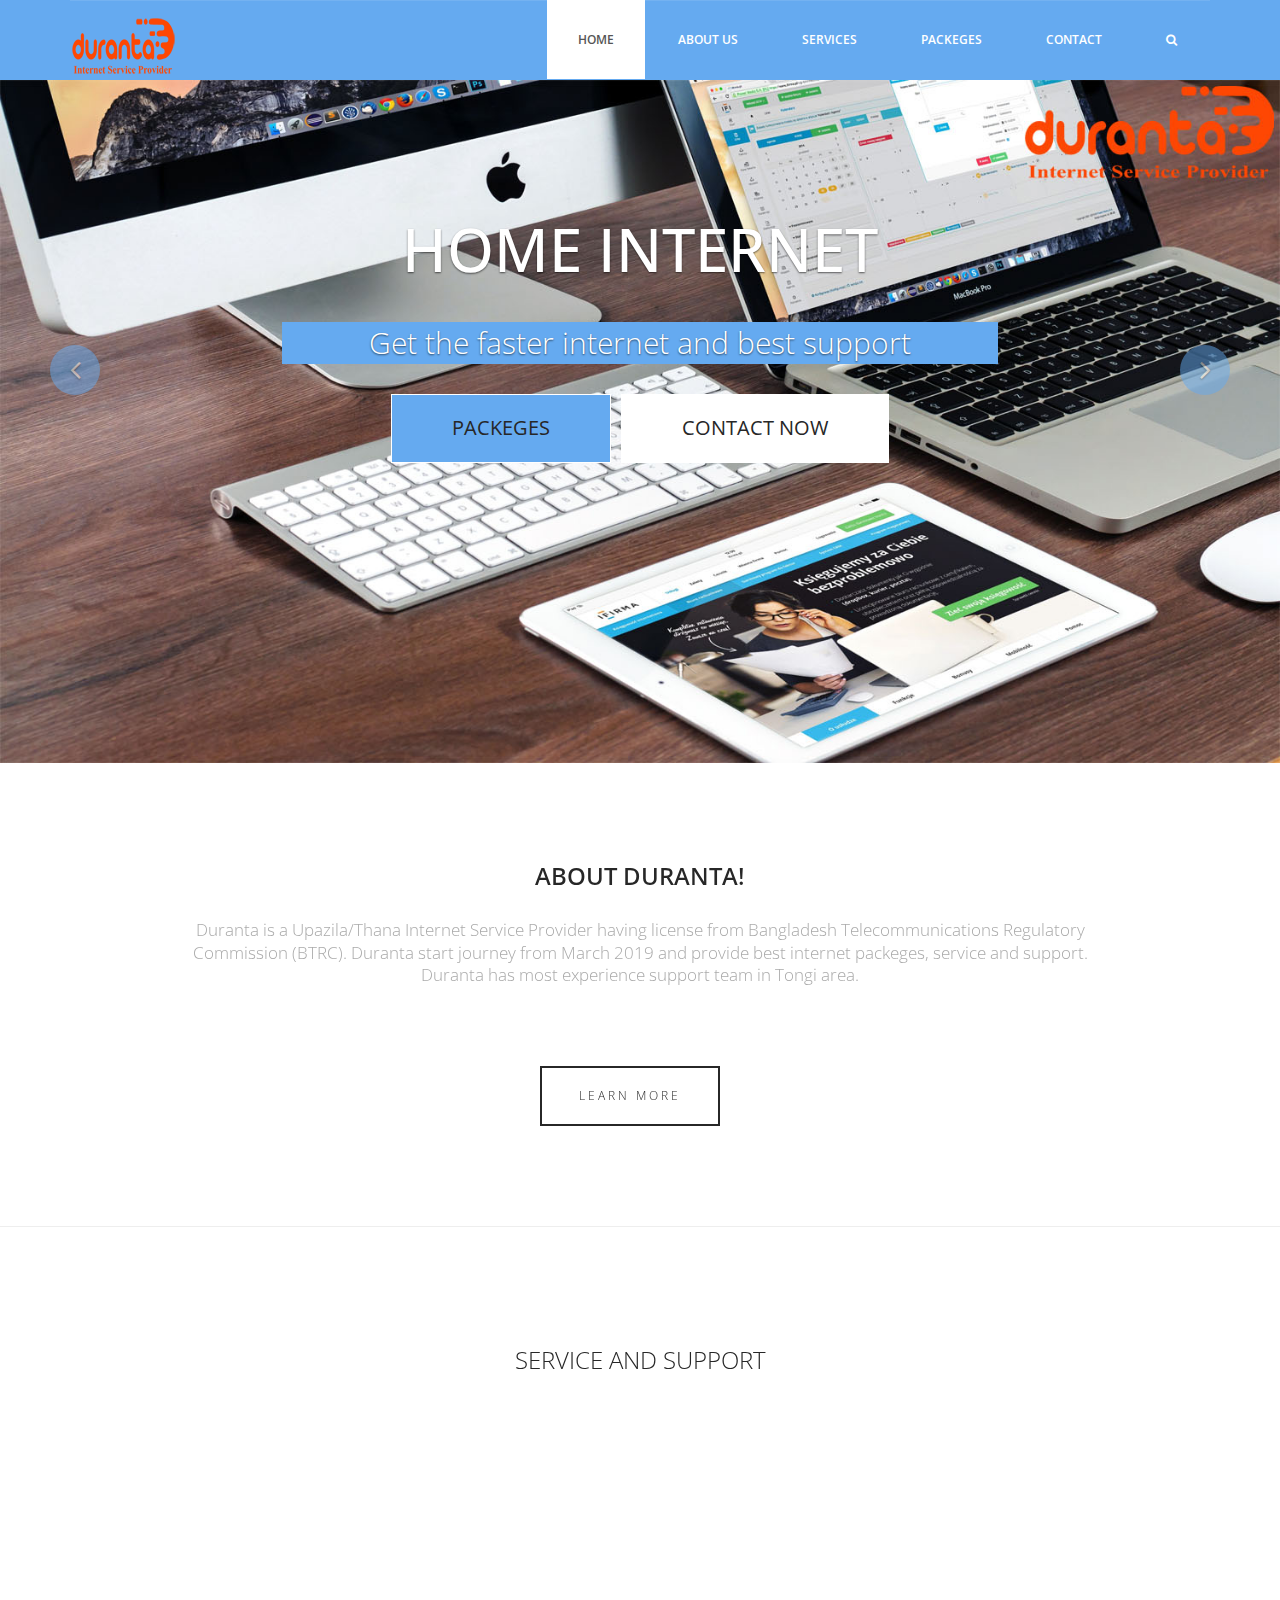
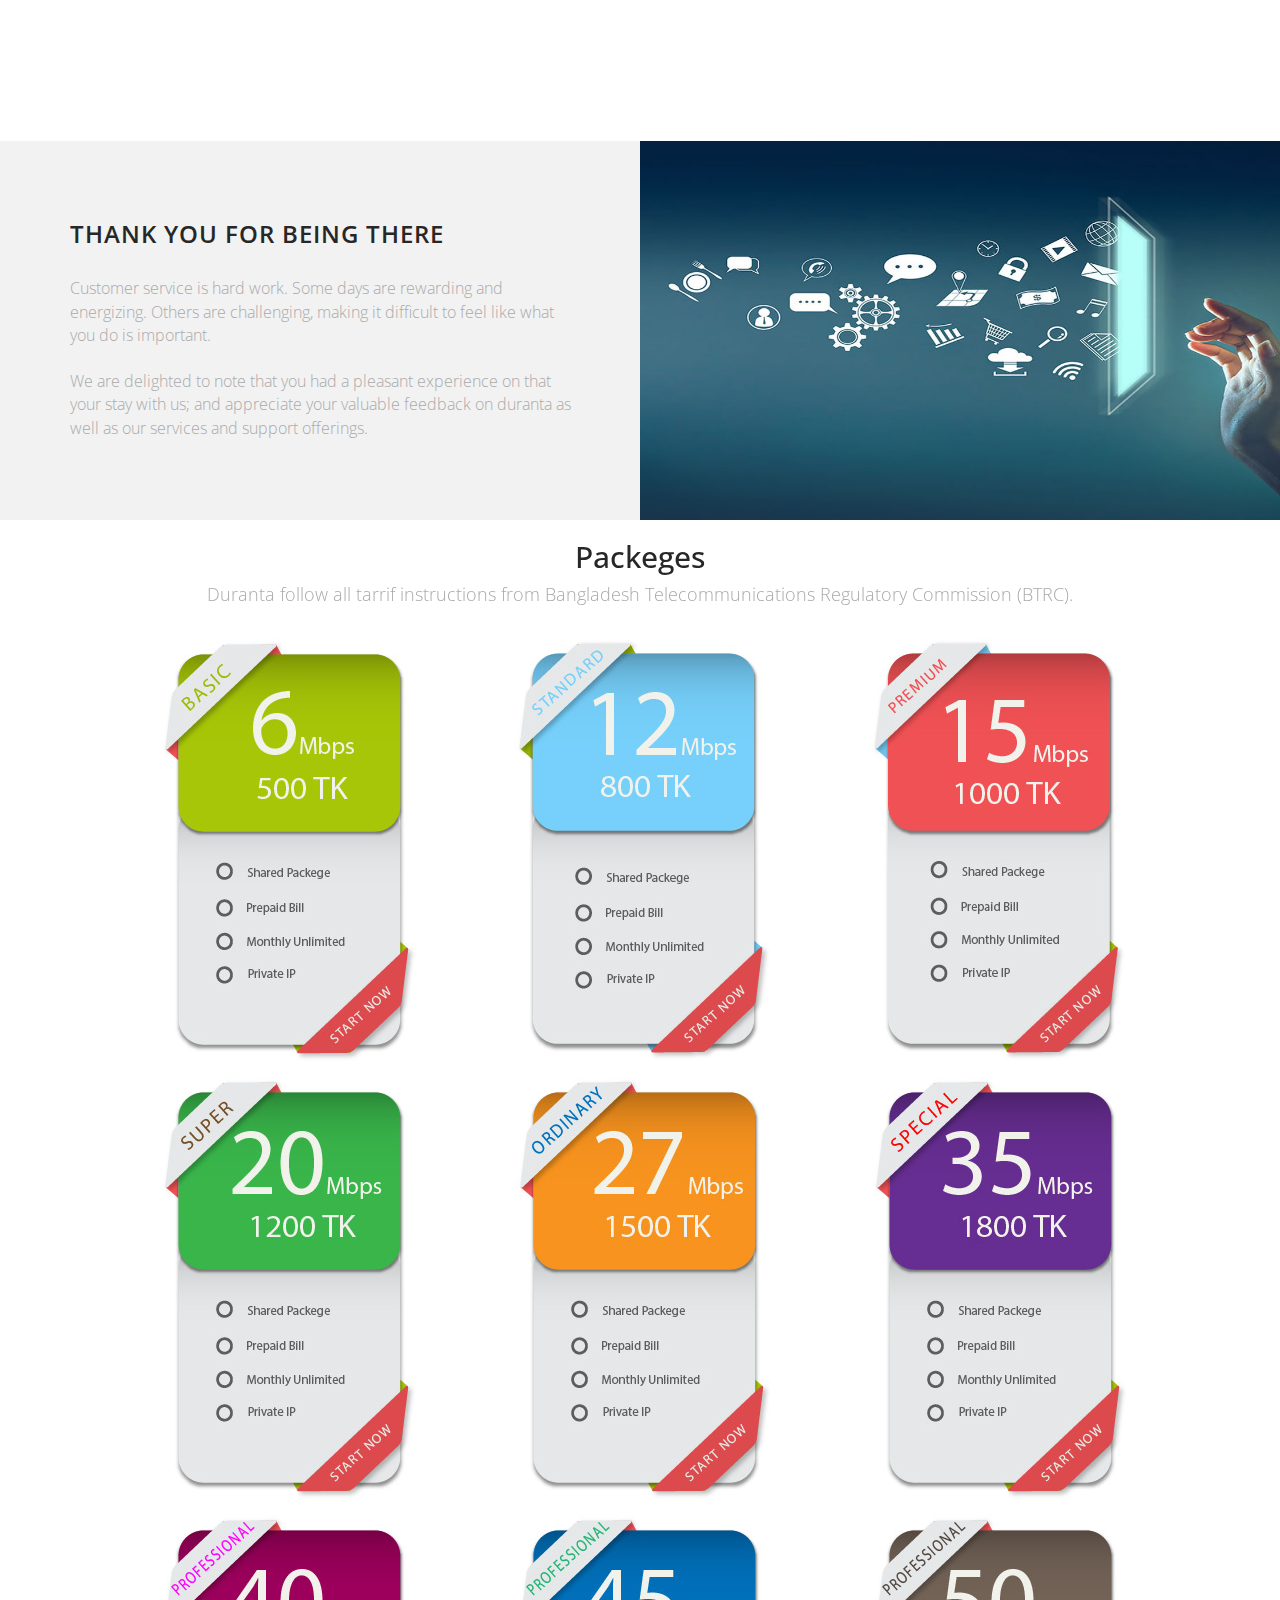
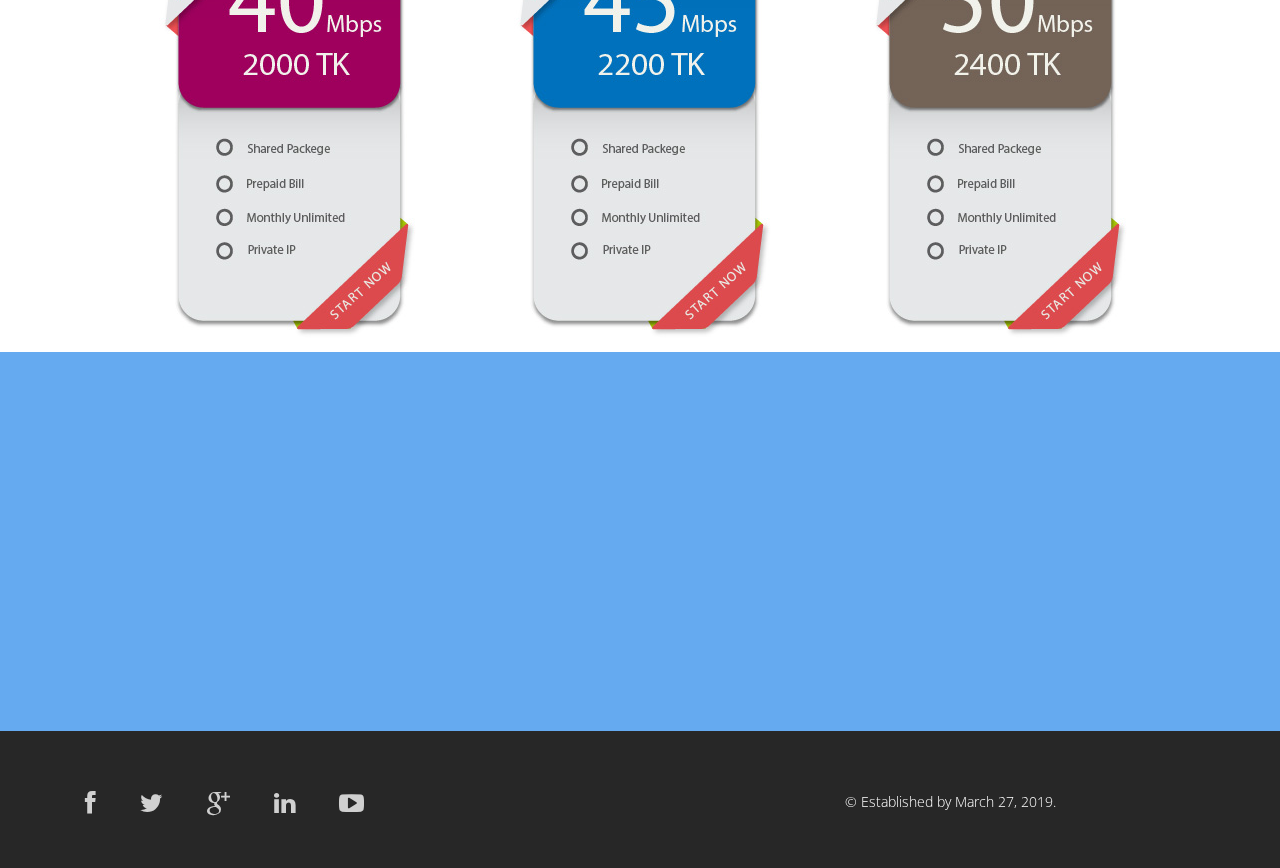
<file: index.html>
<!DOCTYPE html>
<html lang="en">
  <head>
    <meta charset="utf-8">
    <meta http-equiv="X-UA-Compatible" content="IE=edge">
    <meta name="viewport" content="width=device-width, initial-scale=1">
    <!-- The above 3 meta tags *must* come first in the head; any other head content must come *after* these tags -->
    <title>DURANTA</title>

    <!-- Bootstrap -->
    <link href="css/bootstrap.min.css" rel="stylesheet">
	<link rel="stylesheet" href="css/font-awesome.min.css">
	<link rel="stylesheet" href="css/animate.css">
	<link href="css/animate.min.css" rel="stylesheet"> 
	<link href="css/style.css" rel="stylesheet" />	
    <!-- HTML5 shim and Respond.js for IE8 support of HTML5 elements and media queries -->
    <!-- WARNING: Respond.js doesn't work if you view the page via file:// -->
    <!--[if lt IE 9]>
    <script src="https://oss.maxcdn.com/html5shiv/3.7.2/html5shiv.min.js"></script>
    <script src="https://oss.maxcdn.com/respond/1.4.2/respond.min.js"></script>
    <![endif]-->
  </head>
  <body>	
	<header id="header">
        <nav class="navbar navbar-default navbar-static-top" role="banner">
            <div class="container">
                <div class="navbar-header">
                    <button type="button" class="navbar-toggle" data-toggle="collapse" data-target=".navbar-collapse">
                        <span class="sr-only">Toggle navigation</span>
                        <span class="icon-bar"></span>
                        <span class="icon-bar"></span>
                        <span class="icon-bar"></span>
                    </button>
                   <div class="navbar-brand">
						
						<a href="index.html"><img src="img/logo.png" alt="" /></a>
					</div>
                </div>				
                <div class="navbar-collapse collapse">							
					<div class="menu">
						<ul class="nav nav-tabs" role="tablist">
							<li role="presentation"><a href="index.html" class="active">Home</a></li>
							<li role="presentation"><a href="about.html">About Us</a></li>
							<li role="presentation"><a href="services.html">Services</a></li>
							<li role="presentation"><a href="packege.html">Packeges</a></li>
							<li role="presentation"><a href="contact.html">Contact</a></li>	
							<li role="presentation"><a target="_blank" href="https://www.google.com/maps/place/Duranta+Online/@23.9077589,90.3933333,17z/data=!4m6!3m5!1s0x3755c569ba68d321:0x80b67c614981a3ed!8m2!3d23.9078782!4d90.394336!16s%2Fg%2F11fw8tvnmj"><i class="fa fa-search" aria-hidden="true"></i></a></li>
						</ul>

					</div>
				</div>		
            </div><!--/.container-->
        </nav><!--/nav-->		
    </header><!--/header-->	
	
	<div class="slider">		
		<div id="about-slider">
			<div id="carousel-slider" class="carousel slide" data-ride="carousel">
				<!-- Indicators -->
				<ol class="carousel-indicators visible-xs">
					<li data-target="#carousel-slider" data-slide-to="0" class="active"></li>
					<li data-target="#carousel-slider" data-slide-to="1"></li>
					<li data-target="#carousel-slider" data-slide-to="2"></li>
				</ol>

				<div class="carousel-inner">
					<div class="item active">						
						<img src="img/2.jpg" class="img-responsive" alt=""> 
						<div class="carousel-caption">
							<div class="wow fadeInUp" data-wow-offset="0" data-wow-delay="0.3s">								
								<h2><span>HOME INTERNET</span></h2>
							</div>
							<div class="col-md-10 col-md-offset-1">
								<div class="wow fadeInUp" data-wow-offset="0" data-wow-delay="0.6s">								
									<p>Get the faster internet and best support</p>
								</div>
							</div>
							<div class="wow fadeInUp" data-wow-offset="0" data-wow-delay="0.9s">								
								<form class="form-inline">
									<div class="form-group">
										<button type="livedemo" name="Live Demo" class="btn btn-primary btn-lg" required="required"><a href="packege.html">Packeges</a></button>
									</div>
									<div class="form-group">
										<button type="getnow" name="Get Now" class="btn btn-primary btn-lg" required="required"><a href="contact.html">Contact Now</a></button>
									</div>
								</form>
							</div>
						</div>
				    </div>
			
				    <div class="item">
						<img src="img/2.jpg" class="img-responsive" alt=""> 
						<div class="carousel-caption">
							<div class="wow fadeInUp" data-wow-offset="0" data-wow-delay="1.0s">								
								<h2>CORPORATE INTERNET</h2>
							</div>
							<div class="col-md-10 col-md-offset-1">
								<div class="wow fadeInUp" data-wow-offset="0" data-wow-delay="0.6s">								
									<p>Get your internet experience more faster with us</p>
								</div>
							</div>
							<div class="wow fadeInUp" data-wow-offset="0" data-wow-delay="1.6s">								
								<form class="form-inline">
									<div class="form-group">
										<button type="livedemo" name="purchase" class="btn btn-primary btn-lg" required="required"><a href="packege.html">Packeges</a></button>
									</div>
									<div class="form-group">
										<button type="getnow" name="subscribe" class="btn btn-primary btn-lg" required="required"><a href="contact.html">Contact Now</a></button>
									</div>
								</form>
							</div>
						</div>
				    </div> 
				    <div class="item">
						<img src="img/2.jpg" class="img-responsive" alt=""> 
						<div class="carousel-caption">
							<div class="wow fadeInUp" data-wow-offset="0" data-wow-delay="0.3s">								
								<h2>WAN SOLUTION</h2>
							</div>
							<div class="col-md-10 col-md-offset-1">
								<div class="wow fadeInUp" data-wow-offset="0" data-wow-delay="0.6s">								
									<p>Keep connect locally with anyone from home or office</p>
								</div>
							</div>
							<div class="wow fadeInUp" data-wow-offset="0" data-wow-delay="0.9s">								
								<form class="form-inline">
									<div class="form-group">
										<button type="livedemo" name="purchase" class="btn btn-primary btn-lg" required="required"><a href="packege.html">Packeges</a></button>
									</div>
									<div class="form-group">
										<button type="getnow" name="subscribe" class="btn btn-primary btn-lg" required="required"><a href="contact.html">Contact Now</a></button>
									</div>
								</form>
							</div>
						</div>
				    </div> 
				</div>
				
				<a class="left carousel-control hidden-xs" href="#carousel-slider" data-slide="prev">
					<i class="fa fa-angle-left"></i> 
				</a>
				
				<a class=" right carousel-control hidden-xs"href="#carousel-slider" data-slide="next">
					<i class="fa fa-angle-right"></i> 
				</a>
			</div> <!--/#carousel-slider-->
		</div><!--/#about-slider-->
	</div><!--/#slider-->
	
	<div class="about">
		<div class="container">
			<div class="text-center">
				<h2>About Duranta!</h2>
				<div class="col-md-10 col-md-offset-1">
					<p style="font-size:120%;">Duranta is a Upazila/Thana Internet Service Provider having license from Bangladesh Telecommunications Regulatory Commission (BTRC). Duranta start journey from March 2019 and provide best internet packeges, service and support. Duranta has most experience support team in Tongi area. </p>
				</div>
		
				<div class="col-md-7 col-sm-7 col-xs-7">
					<div class="btn-gamp"><a href="about.html">Learn More</a></div>
				</div>
				
				
			</div>	
		</div>			
	</div>
	<hr>
	
	<div class="services">
		<div class="container">
			<div class="text-center">
				<h2>Service and Support</h2>
			</div>
			<div class="col-md-3 wow fadeInDown" data-wow-duration="1000ms" data-wow-delay="300ms">
				<i class="fa fa-heart-o"></i>
				<h3>Easy to Connect</h3>
				<p>You can conect with us anytime. Lowest downtime, low latency, best ping time, fatest support, fibet optic connection. </p>
			</div>
			<div class="col-md-3 wow fadeInDown" data-wow-duration="1000ms" data-wow-delay="600ms">
				<i class="fa fa-cloud"></i>
				<h3>Monthly Unlimited</h3>
				<p>No data limit in any packege. Smooth browsing, 24 Hour same service. Buffer free Youtube, Facebook, BDIX. Connect and enjoy your browsing experience.</p>
			</div>
			<div class="col-md-3 wow fadeInDown" data-wow-duration="1000ms" data-wow-delay="900ms">
				<i class="fa fa-book"></i>	
				<h3>Prepaid Bill</h3>
				<p>All internet packege bill will prapaid. Billing system are online or offline both. Pay your bill in every month on first 10 days. </p>
			</div>
			<div class="col-md-3 wow fadeInDown" data-wow-duration="1000ms" data-wow-delay="1200ms">
				<i class="fa fa-gear"></i>	
				<h3>Easy to Customize</h3>
				<p>Every packege will be customizable. You can upgrade or downgrade your packege anytime. There was no charge for packege migration.</p>
			</div>
		</div>			
	</div>
	
	<section class="action">
		<div class="container">
			<div class="left-text hidden-xs">
				<h4>Thank You for Being There</h4>
				<p><em>Customer service is hard work. Some days are rewarding and energizing. Others are challenging, making it difficult to feel like what you do is important.</em><br><br><em> We are delighted to note that you had a pleasant experience on that your stay with us; and appreciate your valuable feedback on duranta as well as our services and support offerings. </em></p>
			</div>
			<div class="right-image hidden-xs"></div>
		</div>
	</section>
	
	<div class="packege">
		<div class="text-center">
			<h2>Packeges</h2>
			<p style="font-size:125%;">Duranta follow all tarrif instructions from Bangladesh Telecommunications Regulatory Commission (BTRC). </p></p><br>
					
		</div>
		<div class="container">	
		<div class="packege-row">
			<div class="col-md-4">
				<!-- <figure class="effect-marley"> -->
					<img src="img/8.jpg" alt="" class="img-responsive"/>
								
				</figure>
			</div>
			<div class="col-md-4">
				<!-- <figure class="effect-marley"> -->
					<img src="img/9.jpg" alt="" class="img-responsive"/>
								
				</figure>
			</div>
			<div class="col-md-4">
				<!-- <figure class="effect-marley"> -->
					<img src="img/10.jpg" alt="" class="img-responsive"/>
								
				</figure>
			</div>
		</div>
		</div>

		<div class="container">
			<div class="packege-row">
			<div class="col-md-4">
				<!-- <figure class="effect-marley"> -->
					<img src="img/11.jpg" alt="" class="img-responsive"/>
							
				</figure>
			</div>
			<div class="col-md-4">
				<!-- <figure class="effect-marley"> -->
					<img src="img/12.jpg" alt="" class="img-responsive"/>
						
				</figure>
			</div>
			<div class="col-md-4">
				<!-- <figure class="effect-marley"> -->
					<img src="img/13.jpg" alt="" class="img-responsive"/>
							
				</figure>

			</div>
			<div class="col-md-4">
				<!-- <figure class="effect-marley"> -->
					<img src="img/14.jpg" alt="" class="img-responsive"/>
							
				</figure>
				
			</div>
			<div class="col-md-4">
				<!-- <figure class="effect-marley"> -->
					<img src="img/15.jpg" alt="" class="img-responsive"/>
							
				</figure>
				
			</div>
			<div class="col-md-4">
				<!-- <figure class="effect-marley"> -->
					<img src="img/16.jpg" alt="" class="img-responsive"/>
							
				</figure>
				
			</div>
		</div>
	</div>
	</div>	
		
	<footer>
		<div class="container">
			<div class="col-md-4 wow fadeInDown" data-wow-duration="1000ms" data-wow-delay="300ms">
				<h4>GET IN TOUCH!</h4>
				<p style="font-size:105%;">We value our relationship and are keen to serve you.</p>	
				<p style="font-size:115%;"></p>						
				<div class="contact-info">
					<ul>
						<li style="font-size:115%;"><i class="fa fa-home fa"> Avi # 99, 1st Floor, College Road, Tongi, Gazipur.</i></li>
						<li style="font-size:110%;"><i class="fa fa-phone fa"> +88 01958 495580 or +88 01921 926471 </i> </li>
						<li style="font-size:115%;"><i class="fa fa-envelope fa"> info@duranta.online </i> </li>
					</ul>
				</div>
			</div>
			
			<div class="col-md-4 wow fadeInDown" data-wow-duration="1000ms" data-wow-delay="600ms">				
				<div class="text-center">
					<h4>Quick Link</h4>
					<ul class="sidebar-gallery">
						<li><a href="http://www.btrc.gov.bd/"><img src="img/gallery1.png" alt="" /></a></li>
						<li><a href="https://ispab.org/"><img src="img/gallery2.png" alt="" /></a></li>
						<li><a href="https://bgp.he.net/"><img src="img/gallery3.png" alt="" /></a></li>
						<li><a href="https://fast.com/"><img src="img/gallery4.png" alt="" /></a></li>
						<li><a href="https://www.speedtest.net/"><img src="img/gallery5.png" alt="" /></a></li>
						<li><a href="http://www.speedtest.com.sg/"><img src="img/gallery6.png" alt="" /></a></li>					
					</ul>
				</div>
			</div>
			
			<div class="col-md-4 wow fadeInDown" data-wow-duration="1000ms" data-wow-delay="900ms">				
				<div class="">
					<h4>DROP YOUR MESSAGE</h4>
					<p style="font-size:115%;">Leave your massage here. Give suggetions how to provide more better service and support.</p>
					
					<div class="btn-gamp">
						<a type="submit" class="btn btn-default" a href="contact.html">Click Here</a>
					</div>
				
			</div>
			
		</div>	
	</footer>
	
	<div class="sub-footer">
		<div class="container">
			<div class="social-icon">
				<div class="col-md-4">
					<ul class="social-network">
						<li><a href="https://www.facebook.com/Duranta-Online-103787974699072/" class="fb tool-tip" title="Facebook"><i class="fa fa-facebook"></i></a></li>
						<li><a href="https://twitter.com/" class="twitter tool-tip" title="Twitter"><i class="fa fa-twitter"></i></a></li>
						<li><a href="https://en.wikipedia.org/wiki/Google%2B" class="gplus tool-tip" title="Google Plus"><i class="fa fa-google-plus"></i></a></li>
						<li><a href="https://bd.linkedin.com/" class="linkedin tool-tip" title="Linkedin"><i class="fa fa-linkedin"></i></a></li>
						<li><a href="https://www.youtube.com/" class="ytube tool-tip" title="You Tube"><i class="fa fa-youtube-play"></i></a></li>
					</ul>	
				</div>
			</div>
			
			<div class="col-md-4 col-md-offset-4">
				<div class="copyright">
					&copy; Established by March 27, 2019.
				</div>
                <!-- 
                    All links in the footer should remain intact. 
                    Licenseing information is available at: http://bootstraptaste.com/license/
                    You can buy this theme without footer links online at: http://bootstraptaste.com/buy/?theme=Day
                -->
			</div>						
		</div>				
	</div>
	
    <!-- jQuery (necessary for Bootstrap's JavaScript plugins) -->
    <script src="js/jquery.js"></script>		
    <!-- Include all compiled plugins (below), or include individual files as needed -->
    <script src="js/bootstrap.min.js"></script>	
	<script src="js/wow.min.js"></script>
	<script>
	wow = new WOW(
	 {
	
		}	) 
		.init();
	</script>	
  </body>
</html>
</file>
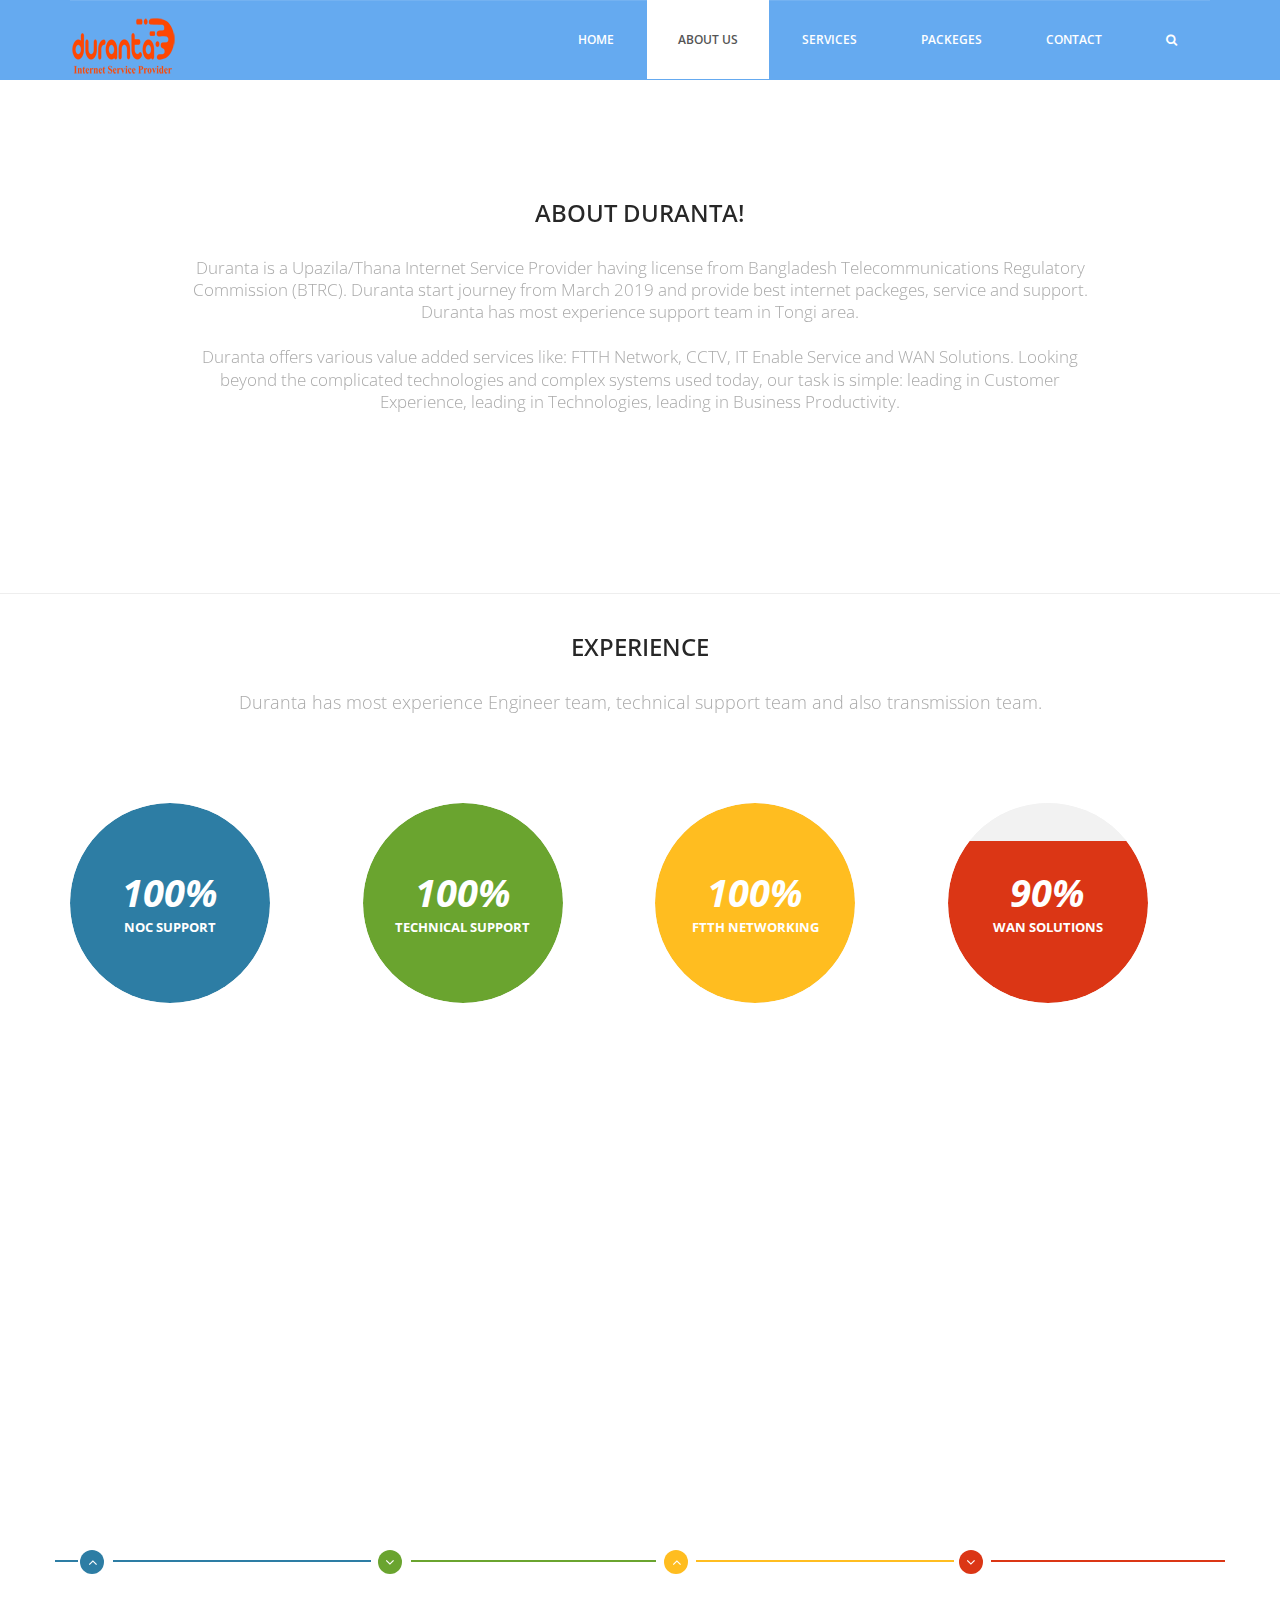
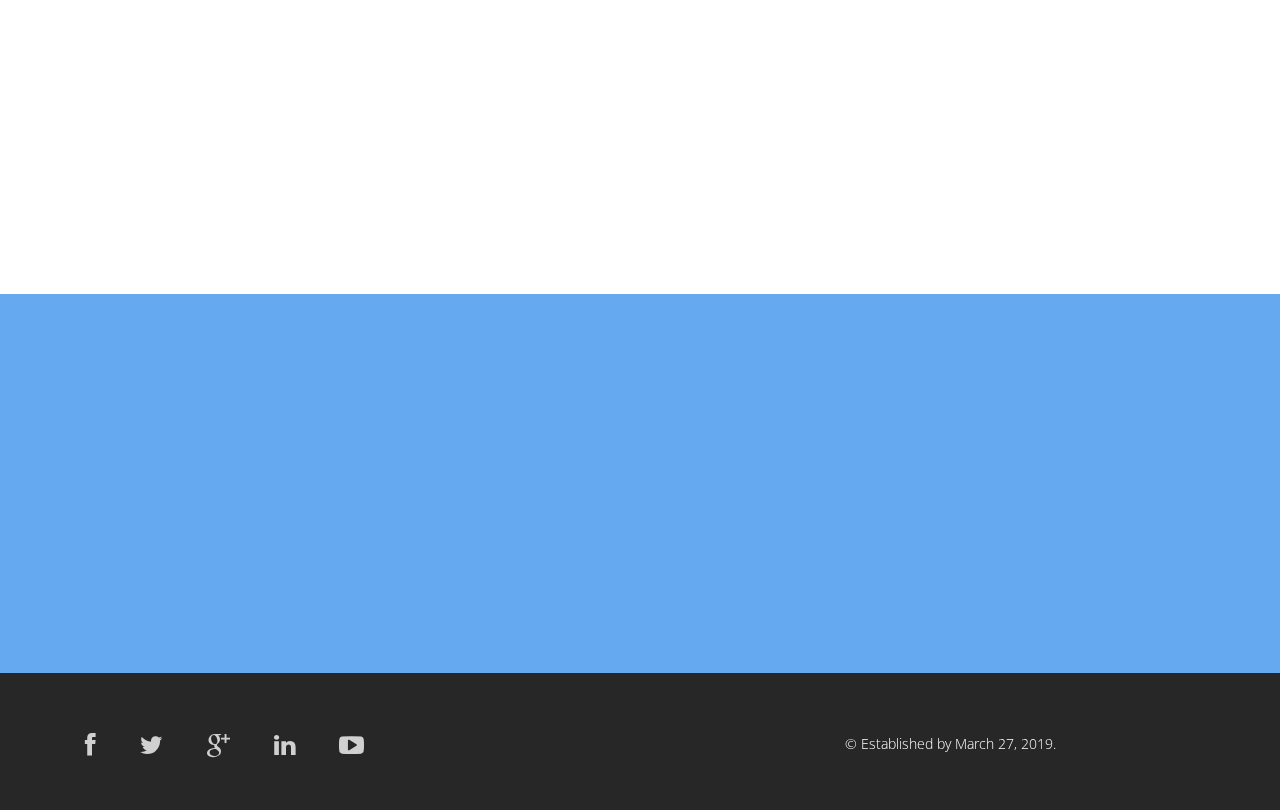
<file: about.html>
<!DOCTYPE html>
<html lang="en">
  <head>
    <meta charset="utf-8">
    <meta http-equiv="X-UA-Compatible" content="IE=edge">
    <meta name="viewport" content="width=device-width, initial-scale=1">
    <!-- The above 3 meta tags *must* come first in the head; any other head content must come *after* these tags -->
    <title>DURANTA</title>

    <!-- Bootstrap -->
    <link href="css/bootstrap.min.css" rel="stylesheet">
	<link rel="stylesheet" href="css/font-awesome.min.css">
	<link rel="stylesheet" href="css/animate.css">
	<link href="css/animate.min.css" rel="stylesheet"> 
	<link href="css/style.css" rel="stylesheet" />	
    <!-- HTML5 shim and Respond.js for IE8 support of HTML5 elements and media queries -->
    <!-- WARNING: Respond.js doesn't work if you view the page via file:// -->
    <!--[if lt IE 9]>
    <script src="https://oss.maxcdn.com/html5shiv/3.7.2/html5shiv.min.js"></script>
    <script src="https://oss.maxcdn.com/respond/1.4.2/respond.min.js"></script>
    <![endif]-->
  </head>
  <body>	
	<header id="header">
        <nav class="navbar navbar-default navbar-static-top" role="banner">
            <div class="container">
                <div class="navbar-header">
                    <button type="button" class="navbar-toggle" data-toggle="collapse" data-target=".navbar-collapse">
                        <span class="sr-only">Toggle navigation</span>
                        <span class="icon-bar"></span>
                        <span class="icon-bar"></span>
                        <span class="icon-bar"></span>
                    </button>
                   <div class="navbar-brand">
					<a href="index.html"><img src="img/logo.png" alt="" /></a>
					</div>
                </div>				
                <div class="navbar-collapse collapse">							
					<div class="menu">
						<ul class="nav nav-tabs" role="tablist">
							<li role="presentation"><a href="index.html">Home</a></li>
							<li role="presentation"><a href="about.html" class="active">About Us</a></li>
							<li role="presentation"><a href="services.html">Services</a></li>
							<li role="presentation"><a href="packege.html">Packeges</a></li>
							<li role="presentation"><a href="contact.html">Contact</a></li>
							<li role="presentation"><a target="_blank" href="https://www.google.com/maps/place/Duranta+Online/@23.9077589,90.3933333,17z/data=!4m6!3m5!1s0x3755c569ba68d321:0x80b67c614981a3ed!8m2!3d23.9078782!4d90.394336!16s%2Fg%2F11fw8tvnmj"><i class="fa fa-search" aria-hidden="true"></i></a></li>						
						</ul>
					</div>
				</div>		
            </div><!--/.container-->
        </nav><!--/nav-->		
    </header><!--/header-->	
	
	<div class="about">
		<div class="container">
			<div class="text-center">
				<h2> About Duranta! </h2>
				<div class="col-md-10 col-md-offset-1">
					<p style="font-size:120%;">Duranta is a Upazila/Thana Internet Service Provider having license from Bangladesh Telecommunications Regulatory Commission (BTRC). Duranta start journey from March 2019 and provide best internet packeges, service and support. Duranta has most experience support team in Tongi area.<br><br>Duranta offers various value added services like: FTTH Network, CCTV, IT Enable Service and WAN Solutions. Looking beyond the complicated technologies and complex systems used today, our task is simple: leading in Customer Experience, leading in Technologies, leading in Business Productivity. </p>
				</div>
		
			
				
				
			</div>	
		</div>			
	</div>
	<hr>
	
	<section id="about-us">
        <div class="container">	
			<div class="text-center wow fadeInDown">
				<h2>Experience</h2>
				<p style="font-size:130%;">Duranta has most experience Engineer team, technical support team and also transmission team. </p>
			</div>
			<div class="skill-wrap clearfix">											
				<div class="row">		
					<div class="col-sm-3">
						<div class="sinlge-skill wow fadeInDown" data-wow-duration="1000ms" data-wow-delay="300ms">
							<div class="joomla-skill">                                   
								<p><em>100%</em></p>
								<p>NOC Support</p>
							</div>
						</div>
					</div>
					
					 <div class="col-sm-3">
						<div class="sinlge-skill wow fadeInDown" data-wow-duration="1000ms" data-wow-delay="600ms">
							<div class="html-skill">                                  
								<p><em>100%</em></p>
								<p>Technical Support</p>
							</div>
						</div>
					</div>
					
					<div class="col-sm-3">
						<div class="sinlge-skill wow fadeInDown" data-wow-duration="1000ms" data-wow-delay="900ms">
							<div class="css-skill">                                    
								<p><em>100%</em></p>
								<p>FTTH Networking</p>
							</div>
						</div>
					</div>
					
					 <div class="col-sm-3">
						<div class="sinlge-skill wow fadeInDown" data-wow-duration="1000ms" data-wow-delay="1200ms">
							<div class="wp-skill">
								<p><em>90%</em></p>
								<p>WAN Solutions</p>                                     
							</div>
						</div>
					</div>					
				</div>	
            </div>
			
			<!-- our-team -->
			<div class="team">
				<div class="text-center wow fadeInDown">
					<h2>Massage for You</h2>
					<p style="font-size:125%;">Our customers are our top priority. No matter where you are, or what you need, our service representatives are ready to help. <br> Our talented personnel reaffirm our commitment to working closely with you and to solve any kind of problem.</p>
				</div>

				<div class="row clearfix">
					<div class="col-md-4 col-sm-6">	
						<div class="single-profile-top wow fadeInDown" data-wow-duration="1000ms" data-wow-delay="300ms">
							<div class="media">
								<div class="pull-left">
									<a href="#"><img class="media-object" src="img/man1.jpg" alt=""></a>
								</div>
								<div class="media-body">
									<h4>Abdul Kadir Miah</h4>
									<h5>Founder and CEO</h5>
									
								</div>
							</div><!--/.media -->
							<p> The establishment of DURANTA was driven by our ambition to maintain the growth of our public Services. We concentrate absolutely on ensuring long-term sustainability of our activities and believe that cooperating with us will be attractive for you.</p>
						</div>
					</div><!--/.col-lg-4 -->
					
					
					<div class="col-md-4 col-sm-6 col-md-offset-2">	
						<div class="single-profile-top wow fadeInDown" data-wow-duration="1000ms" data-wow-delay="300ms">
							<div class="media">
								<div class="pull-left">
									<a href="#"><img class="media-object" src="img/man2.jpg" alt=""></a>
								</div>
								<div class="media-body">
									<h4>Kamal Uddin</h4>
									<h5>Director</h5>
									
								</div>
							</div><!--/.media -->
							<p>"Unity is strength" When we work as a team, we get motivated by each other and encouraged to work harder. With motivation and hard work, we can accomplish any goal. Providers and customers unity can make best relationship. </p>
						</div>
					</div><!--/.col-lg-4 -->					
				</div> <!--/.row -->
				<div class="row team-bar">
					<div class="first-one-arrow hidden-xs">
						<hr>
					</div>
					<div class="first-arrow hidden-xs">
						<hr> <i class="fa fa-angle-up"></i>
					</div>
					<div class="second-arrow hidden-xs">
						<hr> <i class="fa fa-angle-down"></i>
					</div>
					<div class="third-arrow hidden-xs">
						<hr> <i class="fa fa-angle-up"></i>
					</div>
					<div class="fourth-arrow hidden-xs">
						<hr> <i class="fa fa-angle-down"></i>
					</div>
				</div> <!--skill_border-->       

				<div class="row clearfix">   
					<div class="col-md-4 col-sm-6 col-md-offset-2">	
						<div class="single-profile-bottom wow fadeInUp" data-wow-duration="1000ms" data-wow-delay="600ms">
							<div class="media">
								<div class="pull-left">
									<a href="#"><img class="media-object" src="img/man3.jpg" alt=""></a>
								</div>

								<div class="media-body">
									<h4>Zakir Hossain</h4>
									<h5>Manager Accounts</h5>
									
									
								</div>
							</div><!--/.media -->
							<p>Customer service should not just be a department. It should be the entire company. We believe in turning our clients into our family. Our highest priority is satisfying our Customers.</p>
						</div>
					</div>
					<div class="col-md-4 col-sm-6 col-md-offset-2">
						<div class="single-profile-bottom wow fadeInUp" data-wow-duration="1000ms" data-wow-delay="600ms">
							<div class="media">
								<div class="pull-left">
									<a href="#"><img class="media-object" src="img/man4.jpg" alt=""></a>
								</div>
								<div class="media-body">
									<h4>Parvez Ahemd</h4>
									<h5>Network Administrator</h5>
									<ul class="tag clearfix">
										<li class="btn"><a href="#">CCNA</a></li>
										<li class="btn"><a href="#">MTCNA</a></li>
										<li class="btn"><a href="#">MTCRE</a></li>
										<li class="btn"><a href="#">M.Sc</a></li>
									</ul>
									
								</div>
							</div><!--/.media -->
							<p>We always there for you, No matter what is the time. We are always trying to keep you online. The Internet is for Everyone.</p>
						</div>
					</div>
				</div>	<!--/.row-->
			</div><!--section-->
		</div><!--/.container-->
    </section><!--/about-us-->
	
	<footer>
		<div class="container">
			<div class="col-md-4 wow fadeInDown" data-wow-duration="1000ms" data-wow-delay="300ms">
				<h4>GET IN TOUCH!</h4>
				<p style="font-size:105%;">We value our relationship and are keen to serve you.</p>						
				<div class="contact-info">
					<ul>
						<li style="font-size:115%;"><i class="fa fa-home fa"> Avi # 99, 1st Floor, College Road, Tongi, Gazipur.</i></li>
						<li style="font-size:110%;"><i class="fa fa-phone fa"> +88 01958 495580 or +88 01921 926471 </i> </li>
						<li style="font-size:115%;"><i class="fa fa-envelope fa"> info@duranta.online </i> </li>
					</ul>
				</div>
			</div>
			
			<div class="col-md-4 wow fadeInDown" data-wow-duration="1000ms" data-wow-delay="600ms">				
				<div class="text-center">
					<h4>Quick Link</h4>
					<ul class="sidebar-gallery">
						<li><a href="#"><img src="img/gallery1.png" alt="" /></a></li>
						<li><a href="#"><img src="img/gallery2.png" alt="" /></a></li>
						<li><a href="#"><img src="img/gallery3.png" alt="" /></a></li>
						<li><a href="#"><img src="img/gallery4.png" alt="" /></a></li>
						<li><a href="#"><img src="img/gallery5.png" alt="" /></a></li>
						<li><a href="#"><img src="img/gallery6.png" alt="" /></a></li>					
					</ul>
				</div>
			</div>
			
			<div class="col-md-4 wow fadeInDown" data-wow-duration="1000ms" data-wow-delay="900ms">				
				<div class="">
					<h4>DROP YOUR MESSAGE</h4>
					<p style="font-size:115%;">Leave your massage here. Give suggetions how to provide more better service and support.</p>
					
					<div class="btn-gamp">
						<a type="submit" class="btn btn-default" a href="contact.html">Click Here</a>
					</div>
				
			</div>
			
		</div>	
	</footer>
	
	<div class="sub-footer">
		<div class="container">
			<div class="social-icon">
				<div class="col-md-4">
					<ul class="social-network">
						<li><a href="https://www.facebook.com/Duranta-Online-103787974699072/" class="fb tool-tip" title="Facebook"><i class="fa fa-facebook"></i></a></li>
						<li><a href="https://twitter.com/" class="twitter tool-tip" title="Twitter"><i class="fa fa-twitter"></i></a></li>
						<li><a href="https://en.wikipedia.org/wiki/Google%2B" class="gplus tool-tip" title="Google Plus"><i class="fa fa-google-plus"></i></a></li>
						<li><a href="https://bd.linkedin.com/" class="linkedin tool-tip" title="Linkedin"><i class="fa fa-linkedin"></i></a></li>
						<li><a href="https://www.youtube.com/" class="ytube tool-tip" title="You Tube"><i class="fa fa-youtube-play"></i></a></li>
					</ul>	
				</div>
			</div>
			
			<div class="col-md-4 col-md-offset-4">
				<div class="copyright">
					&copy; Established by March 27, 2019.
				</div>
                <!-- 
                    All links in the footer should remain intact. 
                    Licenseing information is available at: http://bootstraptaste.com/license/
                    You can buy this theme without footer links online at: http://bootstraptaste.com/buy/?theme=Day
                -->
			</div>						
		</div>				
	</div>
	
    <!-- jQuery (necessary for Bootstrap's JavaScript plugins) -->
    <script src="js/jquery.js"></script>		
    <!-- Include all compiled plugins (below), or include individual files as needed -->
    <script src="js/bootstrap.min.js"></script>	
	<script src="js/wow.min.js"></script>
	<script>
	wow = new WOW(
	 {
	
		}	) 
		.init();
	</script>	
  </body>
</html>
</file>
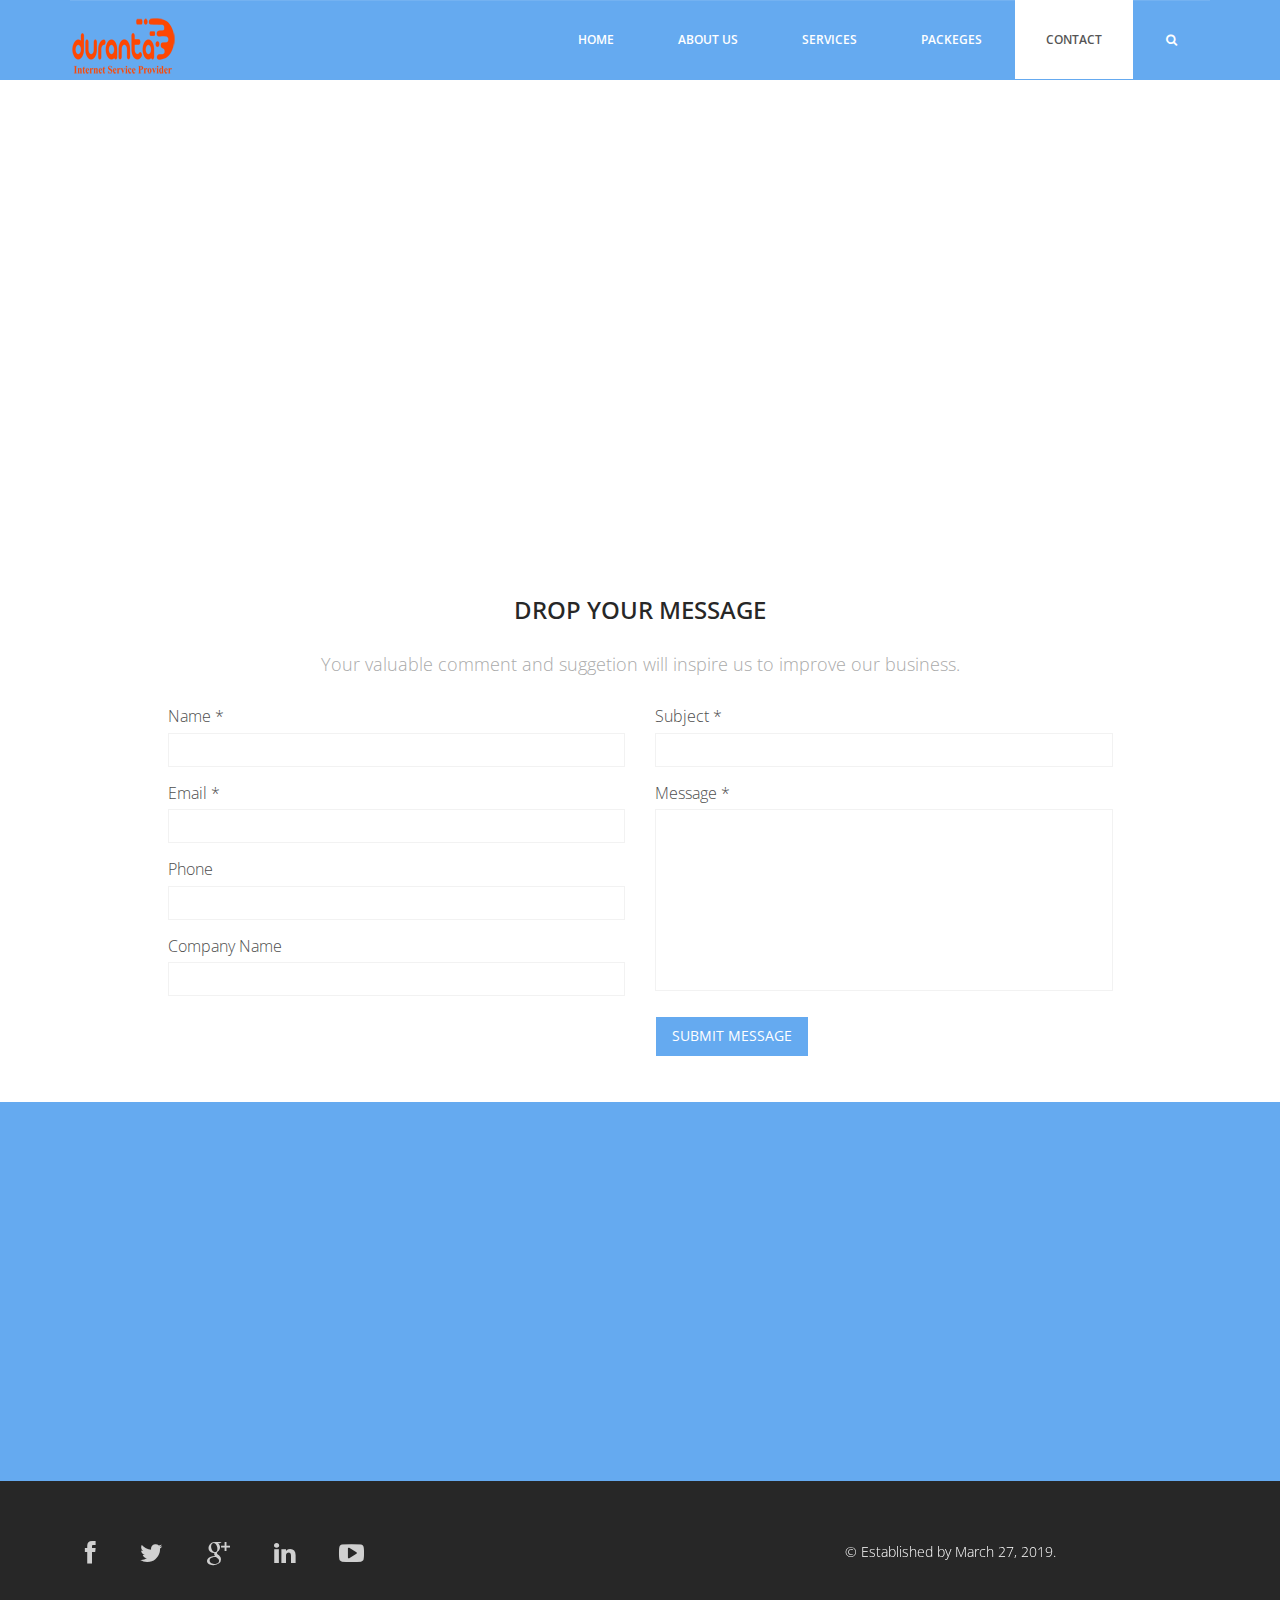
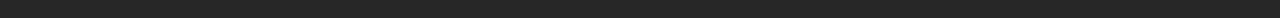
<file: contact.html>
<!DOCTYPE html>
<html lang="en">
  <head>
    <meta charset="utf-8">
    <meta http-equiv="X-UA-Compatible" content="IE=edge">
    <meta name="viewport" content="width=device-width, initial-scale=1">
    <!-- The above 3 meta tags *must* come first in the head; any other head content must come *after* these tags -->
    <title>DURANTA</title>

    <!-- Bootstrap -->
    <link href="css/bootstrap.min.css" rel="stylesheet">
	<link rel="stylesheet" href="css/font-awesome.min.css">
	<link rel="stylesheet" href="css/animate.css">
	<link href="css/animate.min.css" rel="stylesheet"> 
	<link href="css/style.css" rel="stylesheet" />	
    <!-- HTML5 shim and Respond.js for IE8 support of HTML5 elements and media queries -->
    <!-- WARNING: Respond.js doesn't work if you view the page via file:// -->
    <!--[if lt IE 9]>
    <script src="https://oss.maxcdn.com/html5shiv/3.7.2/html5shiv.min.js"></script>
    <script src="https://oss.maxcdn.com/respond/1.4.2/respond.min.js"></script>
    <![endif]-->
  </head>
  <body>	
	<header id="header">
        <nav class="navbar navbar-default navbar-static-top" role="banner">
            <div class="container">
                <div class="navbar-header">
                    <button type="button" class="navbar-toggle" data-toggle="collapse" data-target=".navbar-collapse">
                        <span class="sr-only">Toggle navigation</span>
                        <span class="icon-bar"></span>
                        <span class="icon-bar"></span>
                        <span class="icon-bar"></span>
                    </button>
                   <div class="navbar-brand">
						<a href="index.html"><img src="img/logo.png" alt="" /></a>
					</div>
                </div>				
                <div class="navbar-collapse collapse">							
					<div class="menu">
						<ul class="nav nav-tabs" role="tablist">
							<li role="presentation"><a href="index.html">Home</a></li>
							<li role="presentation"><a href="about.html">About Us</a></li>
							<li role="presentation"><a href="services.html">Services</a></li>
							<li role="presentation"><a href="packege.html">packeges</a></li>
							<li role="presentation"><a href="contact.html" class="active">Contact</a></li>
							<li role="presentation"><a target="_blank" href="https://www.google.com/maps/place/Duranta+Online/@23.9077589,90.3933333,17z/data=!4m6!3m5!1s0x3755c569ba68d321:0x80b67c614981a3ed!8m2!3d23.9078782!4d90.394336!16s%2Fg%2F11fw8tvnmj"><i class="fa fa-search" aria-hidden="true"></i></a></li>						
						</ul>
					</div>
				</div>		
            </div><!--/.container-->
        </nav><!--/nav-->		
    </header><!--/header-->	
	
	<div class="map">
		<iframe src="https://www.google.com/maps/embed?pb=!1m18!1m12!1m3!1d3754.367788458006!2d90.39333334319055!3d23.90775891183929!2m3!1f0!2f0!3f0!3m2!1i1024!2i768!4f13.1!3m3!1m2!1s0x3755c569ba68d321%3A0x80b67c614981a3ed!2sDuranta%20Online!5e0!3m2!1sbn!2sbd!4v1684901691539!5m2!1sbn!2sbd" width="600" height="450" style="border:0;" allowfullscreen="" loading="lazy" referrerpolicy="no-referrer-when-downgrade"></iframe>
			<!-- <iframe class="gmap_iframe" frameborder="0" scrolling="no" marginheight="0" marginwidth="0" src="https://maps.google.com/maps?width=600&amp;height=400&amp;hl=en&amp;q=duranta online&amp;t=&amp;z=14&amp;ie=UTF8&amp;iwloc=B&amp;output=embed">
	
			</iframe> -->



	</div>
	
	<section class="contact-page">
        <div class="container">
            <div class="text-center">        
                <h2>Drop Your Message</h2>
                <p style="font-size:130%;">Your valuable comment and suggetion will inspire us to improve our business.</p>
            </div> 
            <div class="row contact-wrap"> 
                <div class="status alert alert-success" style="display: none"></div>
                <form id="main-contact-form" class="contact-form" name="contact-form" method="post" action="sendemail.php">
                    <div class="col-sm-5 col-sm-offset-1">
                        <div class="form-group">
                            <label>Name *</label>
                            <input type="text" name="name" class="form-control" required="required">
                        </div>
                        <div class="form-group">
                            <label>Email *</label>
                            <input type="email" name="email" class="form-control" required="required">
                        </div>
                        <div class="form-group">
                            <label>Phone</label>
                            <input type="number" class="form-control">
                        </div>
                        <div class="form-group">
                            <label>Company Name</label>
                            <input type="text" class="form-control">
                        </div>                        
                    </div>
                    <div class="col-sm-5">
                        <div class="form-group">
                            <label>Subject *</label>
                            <input type="text" name="subject" class="form-control" required="required">
                        </div>
                        <div class="form-group">
                            <label>Message *</label>
                            <textarea name="message" id="message" required="required" class="form-control" rows="8"></textarea>
                        </div>                        
                        <div class="form-group">
                            <button type="submit" name="submit" class="btn btn-primary btn-lg" required="required">Submit message</button>
                        </div>
                    </div>
                </form> 
            </div><!--/.row-->
        </div><!--/.container-->
    </section><!--/#contact-page-->
	
	
	<footer>
		<div class="container">
			<div class="col-md-4 wow fadeInDown" data-wow-duration="1000ms" data-wow-delay="300ms">
				<h4>GET IN TOUCH!</h4>
				<p style="font-size:105%;">We value our relationship and are keen to serve you.</p>						
				<div class="contact-info">
					<ul>
						<li style="font-size:115%;"><i class="fa fa-home fa"> Avi # 99, 1st Floor, College Road, Tongi, Gazipur.</i></li>
						<li style="font-size:110%;"><i class="fa fa-phone fa"> +88 01958 495580 or +88 01921 926471 </i> </li>
						<li style="font-size:115%;"><i class="fa fa-envelope fa"> info@duranta.online </i> </li>
					</ul>
				</div>
			</div>
			
			<div class="col-md-4 wow fadeInDown" data-wow-duration="1000ms" data-wow-delay="600ms">				
				<div class="text-center">
					<h4>Quick Link</h4>
					<ul class="sidebar-gallery">
						<li><a href="#"><img src="img/gallery1.png" alt="" /></a></li>
						<li><a href="#"><img src="img/gallery2.png" alt="" /></a></li>
						<li><a href="#"><img src="img/gallery3.png" alt="" /></a></li>
						<li><a href="#"><img src="img/gallery4.png" alt="" /></a></li>
						<li><a href="#"><img src="img/gallery5.png" alt="" /></a></li>
						<li><a href="#"><img src="img/gallery6.png" alt="" /></a></li>					
					</ul>
				</div>
			</div>
			
			<div class="col-md-4 wow fadeInDown" data-wow-duration="1000ms" data-wow-delay="900ms">				
				<div class="">
					<h4>DROP YOUR MESSAGE</h4>
					<p style="font-size:115%;">Leave your massage here. Give suggetions how to provide more better service and support.</p>
					
					<div class="btn-gamp">
						<a type="submit" class="btn btn-default" a href="contact.html">Click Here</a>
					</div>				
			</div>			
		</div>	
	</footer>
	
	<div class="sub-footer">
		<div class="container">
			<div class="social-icon">
				<div class="col-md-4">
					<ul class="social-network">
						<li><a href="https://www.facebook.com/Duranta-Online-103787974699072/" class="fb tool-tip" title="Facebook"><i class="fa fa-facebook"></i></a></li>
						<li><a href="https://twitter.com/" class="twitter tool-tip" title="Twitter"><i class="fa fa-twitter"></i></a></li>
						<li><a href="https://en.wikipedia.org/wiki/Google%2B" class="gplus tool-tip" title="Google Plus"><i class="fa fa-google-plus"></i></a></li>
						<li><a href="https://bd.linkedin.com/" class="linkedin tool-tip" title="Linkedin"><i class="fa fa-linkedin"></i></a></li>
						<li><a href="https://www.youtube.com/" class="ytube tool-tip" title="You Tube"><i class="fa fa-youtube-play"></i></a></li>
					</ul>	
				</div>
			</div>
			
			<div class="col-md-4 col-md-offset-4">
				<div class="copyright">
					&copy; Established by March 27, 2019.
				</div>
                <!-- 
                    All links in the footer should remain intact. 
                    Licenseing information is available at: http://bootstraptaste.com/license/
                    You can buy this theme without footer links online at: http://bootstraptaste.com/buy/?theme=Day
                -->
			</div>						
		</div>				
	</div>
	
    <!-- jQuery (necessary for Bootstrap's JavaScript plugins) -->
    <script src="js/jquery.js"></script>		
    <!-- Include all compiled plugins (below), or include individual files as needed -->
    <script src="js/bootstrap.min.js"></script>	
	<script src="js/wow.min.js"></script>
	<script>
	wow = new WOW(
	 {
	
		}	) 
		.init();
	</script>	
  </body>
</html>
</file>
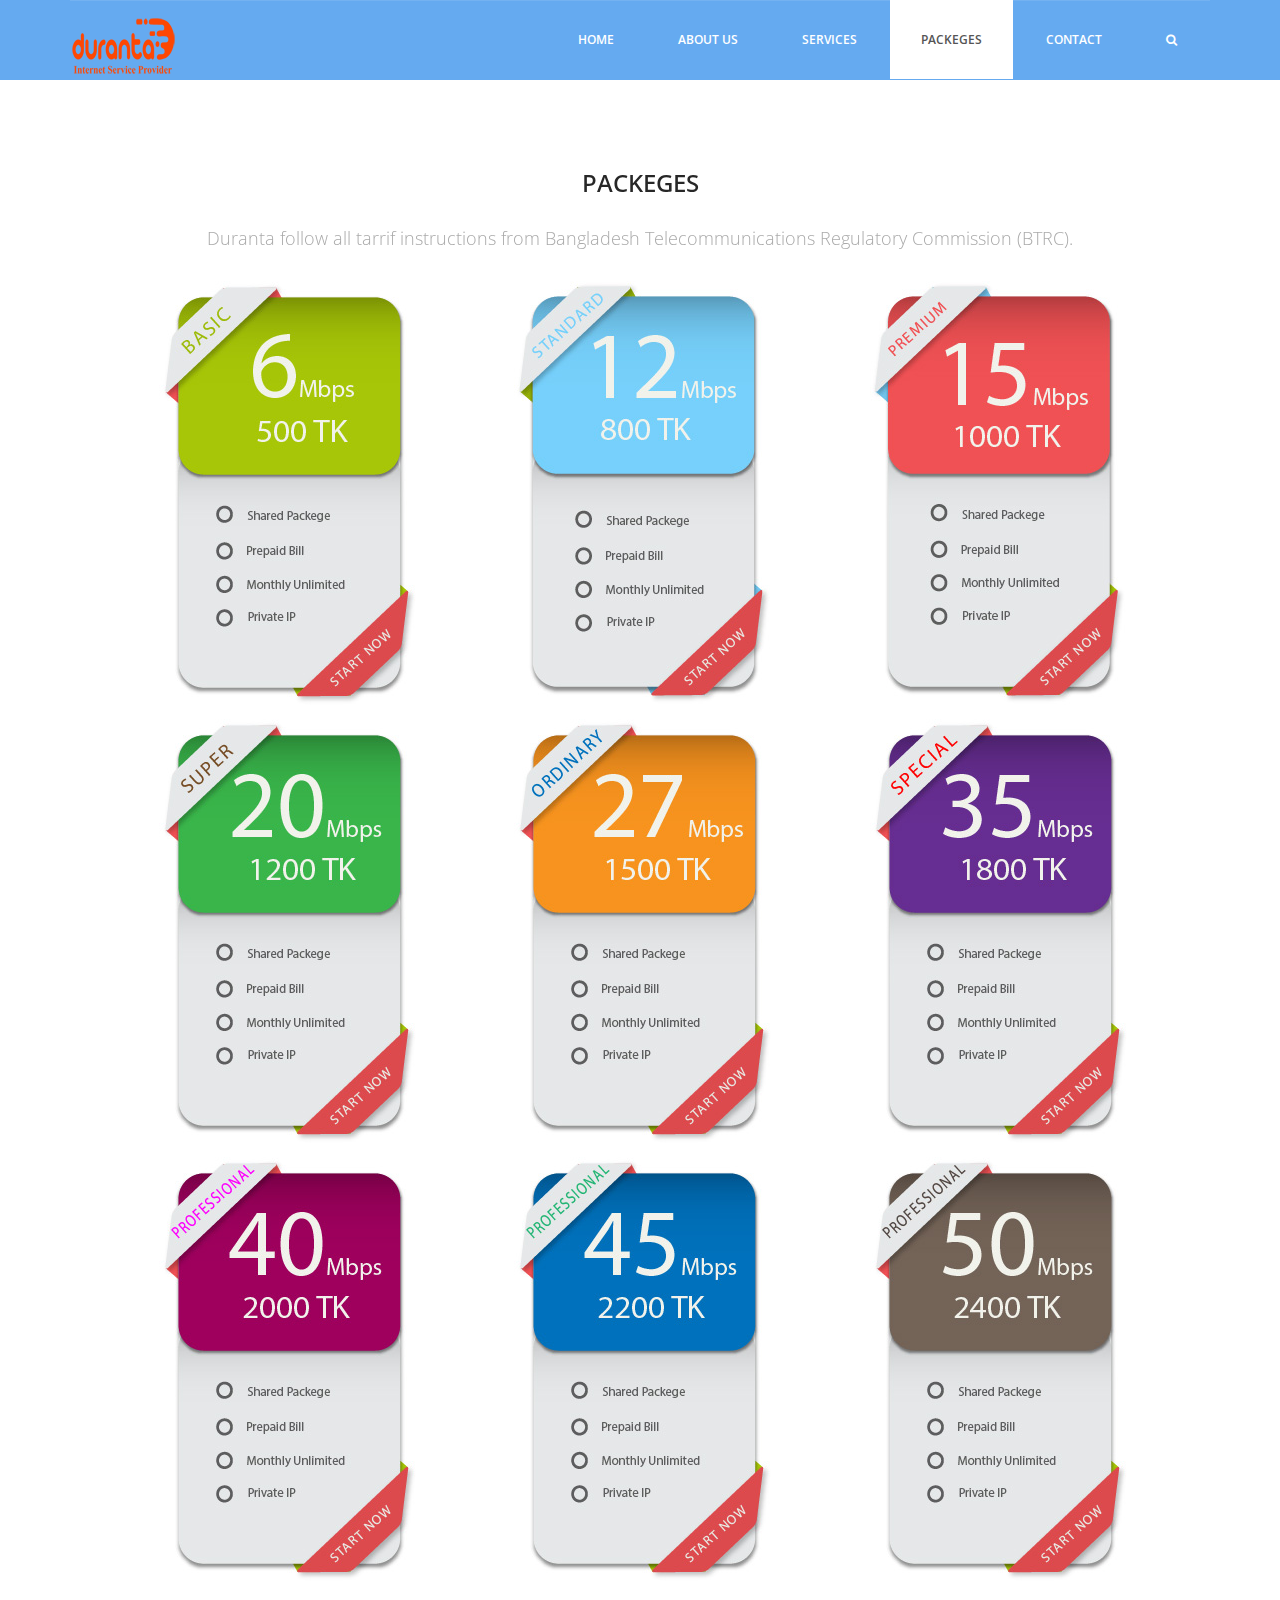
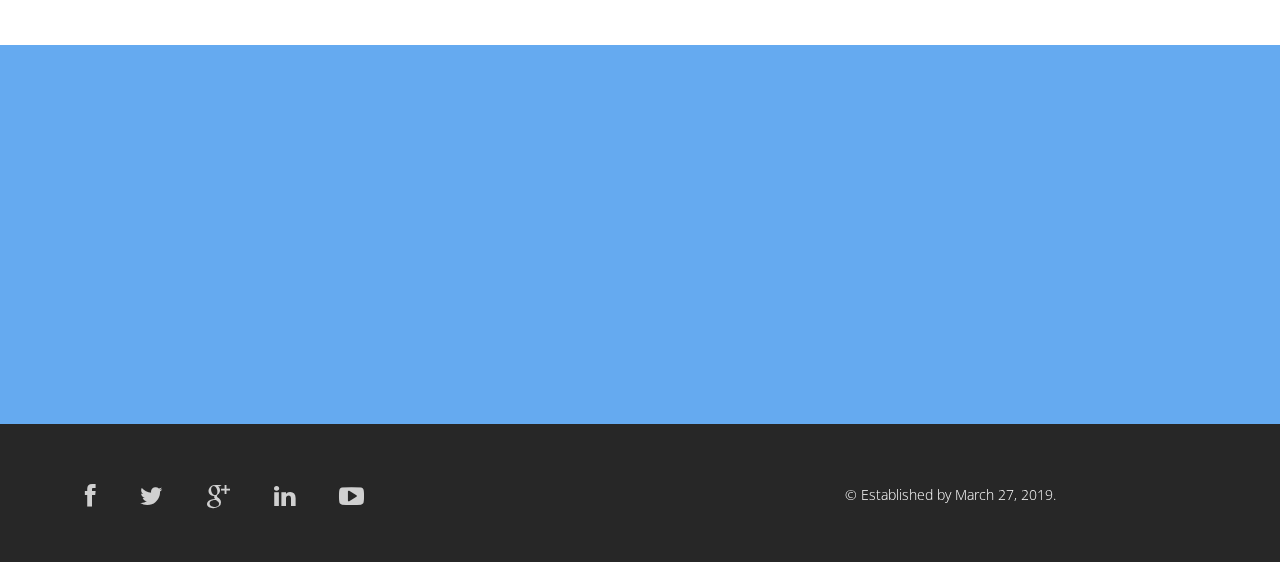
<file: packege.html>
<!DOCTYPE html>
<html lang="en">
  <head>
    <meta charset="utf-8">
    <meta http-equiv="X-UA-Compatible" content="IE=edge">
    <meta name="viewport" content="width=device-width, initial-scale=1">
    <!-- The above 3 meta tags *must* come first in the head; any other head content must come *after* these tags -->
    <title>DURANTA</title>

    <!-- Bootstrap -->
    <link href="css/bootstrap.min.css" rel="stylesheet">
	<link rel="stylesheet" href="css/font-awesome.min.css">
	<link rel="stylesheet" href="css/animate.css">
	<link href="css/animate.min.css" rel="stylesheet"> 
	<link href="css/style.css" rel="stylesheet" />	
    <!-- HTML5 shim and Respond.js for IE8 support of HTML5 elements and media queries -->
    <!-- WARNING: Respond.js doesn't work if you view the page via file:// -->
    <!--[if lt IE 9]>
    <script src="https://oss.maxcdn.com/html5shiv/3.7.2/html5shiv.min.js"></script>
    <script src="https://oss.maxcdn.com/respond/1.4.2/respond.min.js"></script>
    <![endif]-->
  </head>
  <body>	
	<header id="header">
        <nav class="navbar navbar-default navbar-static-top" role="banner">
            <div class="container">
                <div class="navbar-header">
                    <button type="button" class="navbar-toggle" data-toggle="collapse" data-target=".navbar-collapse">
                        <span class="sr-only">Toggle navigation</span>
                        <span class="icon-bar"></span>
                        <span class="icon-bar"></span>
                        <span class="icon-bar"></span>
                    </button>
                   <div class="navbar-brand">
						<a href="index.html"><img src="img/logo.png" alt="" /></a>
					</div>
                </div>				
                <div class="navbar-collapse collapse">							
					<div class="menu">
						<ul class="nav nav-tabs" role="tablist">
							<li role="presentation"><a href="index.html" >Home</a></li>
							<li role="presentation"><a href="about.html">About Us</a></li>
							<li role="presentation"><a href="services.html">Services</a></li>
							<li role="presentation"><a href="packege.html" class="active">Packeges</a></li>
							<li role="presentation"><a href="contact.html">Contact</a></li>
							<li role="presentation"><a target="_blank" href="https://www.google.com/maps/place/Duranta+Online/@23.9077589,90.3933333,17z/data=!4m6!3m5!1s0x3755c569ba68d321:0x80b67c614981a3ed!8m2!3d23.9078782!4d90.394336!16s%2Fg%2F11fw8tvnmj"><i class="fa fa-search" aria-hidden="true"></i></a></li>						
						</ul>
					</div>
				</div>		
            </div><!--/.container-->
        </nav><!--/nav-->		
    </header><!--/header-->	
	
	<div class="gallery">
		<div class="text-center">
			<h2>Packeges</h2>
			<p style="font-size:125%;">Duranta follow all tarrif instructions from Bangladesh Telecommunications Regulatory Commission (BTRC). </p></p><br>
	</div>
		<div class="container">	
		<div class="packege-row">
			<div class="col-md-4">
				<!-- <figure class="effect-marley"> -->
					<img src="img/8.jpg" alt="" class="img-responsive"/>
								
				</figure>
			</div>
			<div class="col-md-4">
				<!-- <figure class="effect-marley"> -->
					<img src="img/9.jpg" alt="" class="img-responsive"/>
								
				</figure>
			</div>
			<div class="col-md-4">
				<!-- <figure class="effect-marley"> -->
					<img src="img/10.jpg" alt="" class="img-responsive"/>
								
				</figure>
			</div>
		</div>
		</div>

		<div class="container">
			<div class="packege-row">
			<div class="col-md-4">
				<!-- <figure class="effect-marley"> -->
					<img src="img/11.jpg" alt="" class="img-responsive"/>
							
				</figure>
			</div>
			<div class="col-md-4">
				<!-- <figure class="effect-marley"> -->
					<img src="img/12.jpg" alt="" class="img-responsive"/>
						
				</figure>
			</div>
			<div class="col-md-4">
				<!-- <figure class="effect-marley"> -->
					<img src="img/13.jpg" alt="" class="img-responsive"/>
							
				</figure>

			</div>
			<div class="col-md-4">
				<!-- <figure class="effect-marley"> -->
					<img src="img/14.jpg" alt="" class="img-responsive"/>
							
				</figure>
				
			</div>
			<div class="col-md-4">
				<!-- <figure class="effect-marley"> -->
					<img src="img/15.jpg" alt="" class="img-responsive"/>
							
				</figure>
				
			</div>
			<div class="col-md-4">
				<!-- <figure class="effect-marley"> -->
					<img src="img/16.jpg" alt="" class="img-responsive"/>
							
				</figure>
				
			</div>
		</div>
	</div>
	</div>	
	
	<footer>
		<div class="container">
			<div class="col-md-4 wow fadeInDown" data-wow-duration="1000ms" data-wow-delay="300ms">
				<h4>GET IN TOUCH!</h4>
				<p style="font-size:105%;">We value our relationship and are keen to serve you.</p>						
				<div class="contact-info">
					<ul>
						<li style="font-size:115%;"><i class="fa fa-home fa"> Avi # 99, 1st Floor, College Road, Tongi, Gazipur.</i></li>
						<li style="font-size:110%;"><i class="fa fa-phone fa"> +88 01958 495580 or +88 01921 926471 </i> </li>
						<li style="font-size:115%;"><i class="fa fa-envelope fa"> info@duranta.online </i> </li>
					</ul>
				</div>
			</div>
			
			<div class="col-md-4 wow fadeInDown" data-wow-duration="1000ms" data-wow-delay="600ms">				
				<div class="text-center">
					<h4>Photo Gallery</h4>
					<ul class="sidebar-gallery">
						<li><a href="#"><img src="img/gallery1.png" alt="" /></a></li>
						<li><a href="#"><img src="img/gallery2.png" alt="" /></a></li>
						<li><a href="#"><img src="img/gallery3.png" alt="" /></a></li>
						<li><a href="#"><img src="img/gallery4.png" alt="" /></a></li>
						<li><a href="#"><img src="img/gallery5.png" alt="" /></a></li>
						<li><a href="#"><img src="img/gallery6.png" alt="" /></a></li>					
					</ul>
				</div>
			</div>
			
			<div class="col-md-4 wow fadeInDown" data-wow-duration="1000ms" data-wow-delay="900ms">				
				<div class="">
					<h4>DROP YOUR MESSAGE</h4>
					<p style="font-size:115%;">Leave your massage here. Give suggetions how to provide more better service and support.</p>
					
					<div class="btn-gamp">
						<a type="submit" class="btn btn-default" a href="contact.html">Click Here</a>
					</div>
				
			</div>
			
		</div>	
	</footer>
	
	<div class="sub-footer">
		<div class="container">
			<div class="social-icon">
				<div class="col-md-4">
					<ul class="social-network">
						<li><a href="https://www.facebook.com/Duranta-Online-103787974699072/" class="fb tool-tip" title="Facebook"><i class="fa fa-facebook"></i></a></li>
						<li><a href="https://twitter.com/" class="twitter tool-tip" title="Twitter"><i class="fa fa-twitter"></i></a></li>
						<li><a href="https://en.wikipedia.org/wiki/Google%2B" class="gplus tool-tip" title="Google Plus"><i class="fa fa-google-plus"></i></a></li>
						<li><a href="https://bd.linkedin.com/" class="linkedin tool-tip" title="Linkedin"><i class="fa fa-linkedin"></i></a></li>
						<li><a href="https://www.youtube.com/" class="ytube tool-tip" title="You Tube"><i class="fa fa-youtube-play"></i></a></li>
					</ul>	
				</div>
			</div>
			
			<div class="col-md-4 col-md-offset-4">
				<div class="copyright">
					&copy; Established by March 27, 2019.
				</div>
                <!-- 
                    All links in the footer should remain intact. 
                    Licenseing information is available at: http://bootstraptaste.com/license/
                    You can buy this theme without footer links online at: http://bootstraptaste.com/buy/?theme=Day
                -->
			</div>						
		</div>				
	</div>
	
    <!-- jQuery (necessary for Bootstrap's JavaScript plugins) -->
    <script src="js/jquery.js"></script>		
    <!-- Include all compiled plugins (below), or include individual files as needed -->
    <script src="js/bootstrap.min.js"></script>	
	<script src="js/wow.min.js"></script>
	<script>
	wow = new WOW(
	 {
	
		}	) 
		.init();
	</script>	
  </body>
</html>
</file>
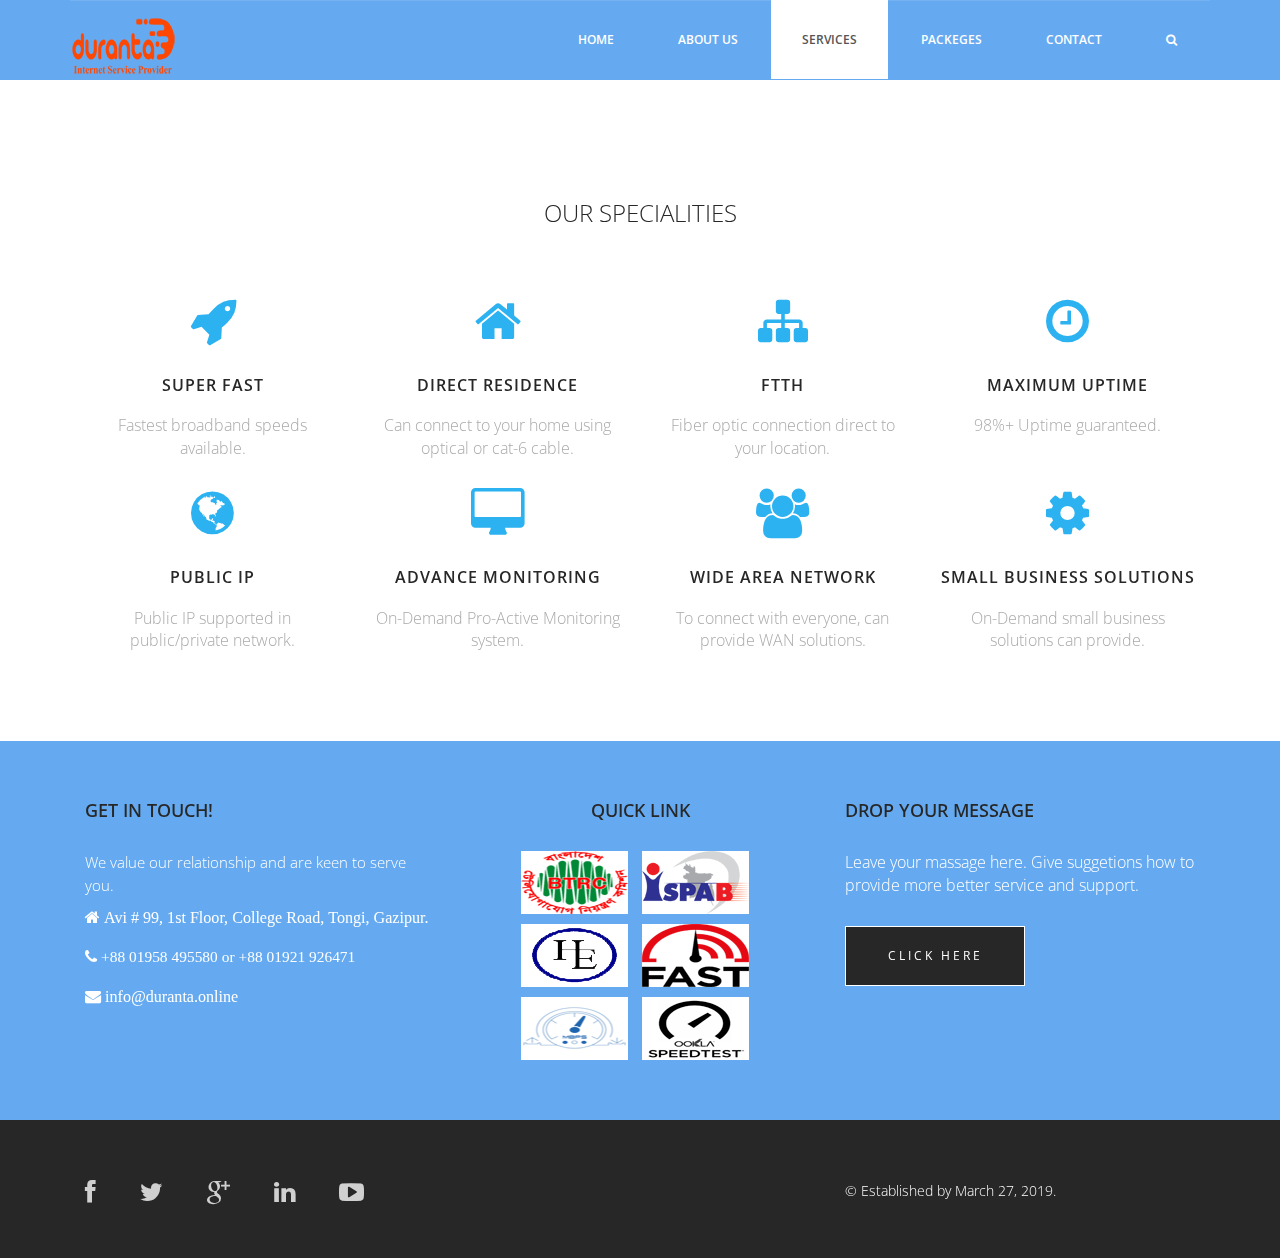
<file: services.html>
<!DOCTYPE html>
<html lang="en">
  <head>
    <meta charset="utf-8">
    <meta http-equiv="X-UA-Compatible" content="IE=edge">
    <meta name="viewport" content="width=device-width, initial-scale=1">
    <!-- The above 3 meta tags *must* come first in the head; any other head content must come *after* these tags -->
     <title>DURANTA</title>

    <!-- Bootstrap -->
    <link href="css/bootstrap.min.css" rel="stylesheet">
	<link rel="stylesheet" href="css/font-awesome.min.css">
	<link rel="stylesheet" href="css/animate.css">
	<link href="css/animate.min.css" rel="stylesheet"> 
	<link href="css/style.css" rel="stylesheet" />	
    <!-- HTML5 shim and Respond.js for IE8 support of HTML5 elements and media queries -->
    <!-- WARNING: Respond.js doesn't work if you view the page via file:// -->
    <!--[if lt IE 9]>
    <script src="https://oss.maxcdn.com/html5shiv/3.7.2/html5shiv.min.js"></script>
    <script src="https://oss.maxcdn.com/respond/1.4.2/respond.min.js"></script>
    <![endif]-->
  </head>
  <body>	
	<header id="header">
        <nav class="navbar navbar-default navbar-static-top" role="banner">
            <div class="container">
                <div class="navbar-header">
                    <button type="button" class="navbar-toggle" data-toggle="collapse" data-target=".navbar-collapse">
                        <span class="sr-only">Toggle navigation</span>
                        <span class="icon-bar"></span>
                        <span class="icon-bar"></span>
                        <span class="icon-bar"></span>
                    </button>
                   <div class="navbar-brand">
						<a href="index.html"><img src="img/logo.png" alt="" /></a>
					</div>
                </div>				
                <div class="navbar-collapse collapse">							
					<div class="menu">
						<ul class="nav nav-tabs" role="tablist">
							<li role="presentation"><a href="index.html">Home</a></li>
							<li role="presentation"><a href="about.html">About Us</a></li>
							<li role="presentation"><a href="services.html" class="active">Services</a></li>
							<li role="presentation"><a href="packege.html">Packeges</a></li>
							<li role="presentation"><a href="contact.html">Contact</a></li>
							<li role="presentation"><a target="_blank" href="https://www.google.com/maps/place/Duranta+Online/@23.9077589,90.3933333,17z/data=!4m6!3m5!1s0x3755c569ba68d321:0x80b67c614981a3ed!8m2!3d23.9078782!4d90.394336!16s%2Fg%2F11fw8tvnmj"><i class="fa fa-search" aria-hidden="true"></i></a></li>						
						</ul>
					</div>
				</div>		
            </div><!--/.container-->
        </nav><!--/nav-->		
    </header><!--/header-->	
	
	<div class="services">
		<div class="container">
			<div class="text-center">
				<h2>Our Specialities</h2>			
				<div class="col-md-3 wow fadeInDown" data-wow-duration="1000ms" data-wow-delay="300ms">
					<i class="fa fa-rocket"></i>
					<h3>Super fast</h3>
					<p style="font-size:115%;"> Fastest broadband speeds available. </p>
				</div>
				<div class="col-md-3 wow fadeInDown" data-wow-duration="1000ms" data-wow-delay="600ms">
					<i class="fa fa-home"></i>
					<h3>Direct Residence</h3>
					<p style="font-size:115%;">Can connect to your home using optical or cat-6 cable.</p>
				</div>
				<div class="col-md-3 wow fadeInDown" data-wow-duration="1000ms" data-wow-delay="900ms">
					<i class="fa fa-sitemap"></i>	
					<h3>FTTH</h3>
					<p style="font-size:115%;">Fiber optic connection direct to your location.</p>
				</div>
				<div class="col-md-3 wow fadeInDown" data-wow-duration="1000ms" data-wow-delay="1200ms">
					<i class="fa fa-clock-o"></i>	
					<h3>Maximum Uptime</h3>
					<p style="font-size:115%;">98%+ Uptime guaranteed.</p>
				</div>
			</div>
		</div>
		<div class="text-center">
			<div class="container">			
				<div class="col-md-3 wow fadeInDown" data-wow-duration="1000ms" data-wow-delay="300ms">
					<i class="fa fa-globe"></i>
					<h3>Public IP</h3>
					<p style="font-size:115%;">Public IP supported in public/private network.</p>
				</div>
				<div class="col-md-3 wow fadeInDown" data-wow-duration="1000ms" data-wow-delay="600ms">
					<i class="fa fa-desktop"></i>
					<h3>Advance Monitoring</h3>
					<p style="font-size:115%;">On-Demand Pro-Active Monitoring system.</p>
				</div>
				<div class="col-md-3 wow fadeInDown" data-wow-duration="1000ms" data-wow-delay="900ms">
					<i class="fa fa-users"></i>	
					<h3>Wide area network</h3>
					<p style="font-size:115%;">To connect with everyone, can provide WAN solutions.</p>
				</div>
				<div class="col-md-3 wow fadeInDown" data-wow-duration="1000ms" data-wow-delay="1200ms">
					<i class="fa fa-gear"></i>
					<h3>Small business solutions</h3>
					<p style="font-size:115%;"> On-Demand small business solutions can provide.</p>
				</div>
			</div>
		</div>
	</div>	
	
	<footer>
		<div class="container">
			<div class="col-md-4 wow fadeInDown" data-wow-duration="1000ms" data-wow-delay="300ms">
				<h4>GET IN TOUCH!</h4>
				<p style="font-size:105%;">We value our relationship and are keen to serve you.</p>						
				<div class="contact-info">
					<ul>
						<li style="font-size:115%;"><i class="fa fa-home fa"> Avi # 99, 1st Floor, College Road, Tongi, Gazipur.</i></li>
						<li style="font-size:110%;"><i class="fa fa-phone fa"> +88 01958 495580 or +88 01921 926471 </i> </li>
						<li style="font-size:115%;"><i class="fa fa-envelope fa"> info@duranta.online </i> </li>
					</ul>
				</div>
			</div>
			
			<div class="col-md-4 wow fadeInDown" data-wow-duration="1000ms" data-wow-delay="600ms">				
				<div class="text-center">
					<h4>Quick Link</h4>
					<ul class="sidebar-gallery">
						<li><a href="#"><img src="img/gallery1.png" alt="" /></a></li>
						<li><a href="#"><img src="img/gallery2.png" alt="" /></a></li>
						<li><a href="#"><img src="img/gallery3.png" alt="" /></a></li>
						<li><a href="#"><img src="img/gallery4.png" alt="" /></a></li>
						<li><a href="#"><img src="img/gallery5.png" alt="" /></a></li>
						<li><a href="#"><img src="img/gallery6.png" alt="" /></a></li>					
					</ul>
				</div>
			</div>
			
			<div class="col-md-4 wow fadeInDown" data-wow-duration="1000ms" data-wow-delay="900ms">				
				<div class="">
					<h4>DROP YOUR MESSAGE</h4>
					<p style="font-size:115%;">Leave your massage here. Give suggetions how to provide more better service and support.</p>
					
					<div class="btn-gamp">
						<a type="submit" class="btn btn-default" a href="contact.html">Click Here</a>
					</div>
				
			</div>		
			</div>			
		</div>	
	</footer>
	
	<div class="sub-footer">
		<div class="container">
			<div class="social-icon">
				<div class="col-md-4">
					<ul class="social-network">
						<li><a href="https://www.facebook.com/Duranta-Online-103787974699072/" class="fb tool-tip" title="Facebook"><i class="fa fa-facebook"></i></a></li>
						<li><a href="https://twitter.com/" class="twitter tool-tip" title="Twitter"><i class="fa fa-twitter"></i></a></li>
						<li><a href="https://en.wikipedia.org/wiki/Google%2B" class="gplus tool-tip" title="Google Plus"><i class="fa fa-google-plus"></i></a></li>
						<li><a href="https://bd.linkedin.com/" class="linkedin tool-tip" title="Linkedin"><i class="fa fa-linkedin"></i></a></li>
						<li><a href="https://www.youtube.com/" class="ytube tool-tip" title="You Tube"><i class="fa fa-youtube-play"></i></a></li>
					</ul>	
				</div>
			</div>
			
			<div class="col-md-4 col-md-offset-4">
				<div class="copyright">
					&copy; Established by March 27, 2019.
				</div>
                <!-- 
                    All links in the footer should remain intact. 
                    Licenseing information is available at: http://bootstraptaste.com/license/
                    You can buy this theme without footer links online at: http://bootstraptaste.com/buy/?theme=Day
                -->
			</div>						
		</div>				
	</div>
	
    <!-- jQuery (necessary for Bootstrap's JavaScript plugins) -->
    <script src="js/jquery.js"></script>		
    <!-- Include all compiled plugins (below), or include individual files as needed -->
    <script src="js/bootstrap.min.js"></script>	
	<script src="js/wow.min.js"></script>
	<script>
	wow = new WOW(
	 {
	
		}	) 
		.init();
	</script>	
  </body>
</html>
</file>
<file: css/style.css>
/* ==== Google font ==== */
@import url(http://fonts.googleapis.com/css?family=Open+Sans:400,300,700,600);
@import url('font-awesome.css');
/* ==== overwrite bootstrap standard ==== */
@import url('animate.css');



body {
	font-family:'Open Sans', Arial, sans-serif;
	font-size:14px;
	font-weight:300;
	line-height:1.6em;
	color:#fff;
	background-color:#fff;
	overflow-x:hidden;
}

hi,h2,h3,h4,h5,h6 {
	color:#272727;
	line-height:1.1em;
}

p {
	color:#aaa;
	font-size:13px;
}
a {
    text-decoration:none;
    transition: all 0.1s ease-in-out;
    -moz-transition: all 0.1s ease-in-out;
    -webkit-transition: all 0.1s ease-in-out;
    -o-transition: all 0.1s ease-in-out;
    outline: none;
	color:#272727;
}
a:hover {
	text-decoration: none;
	color:#aaa;	
	}

.btn {
	border-radius:0;
	margin-top:10px;
	background-color: #65AAF0;
	text-transform:uppercase;
	border-color:#fff;
	font-size:14px;
}

.btn:hover {
	background-color: #fff;
	border-color:#f2f2f2;
	color:#272727;	
}
	
/*===========================
  Menu and Navigation
============================ */
.navbar-brand {
  float: left;
  height: 50px;
  padding: 15px 15px;
  font-size: 18px;
  line-height: 20px;
}

.navbar-brand h1 {
	margin-top:9px;
	padding-top:5px;
	float: left;	
	font-size: 25px;	
	color:#fff;	
	text-transform:uppercase;
	font-weight:600;
}


.menu {
	font-size:12px;
	float:right;
	text-transform:uppercase;
	font-weight:600;	
}

.navbar-collapse {
  padding-right: 15px;
  padding-left: 15px;
  overflow-x: visible;
  -webkit-overflow-scrolling: touch;
  border-top: 0px solid transparent;
  -webkit-box-shadow: inset 0 1px 0 rgba(255, 255, 255, .1);
          box-shadow: inset 0 1px 0 rgba(255, 255, 255, .1);
}
.navbar-collapse.in {
  overflow-y: auto;
}

.menu ul.nav-tabs li {
	color:#fff;	
}

.nav-tabs {
	border-bottom: 0;
}
.nav-tabs > li {
	float: left;
	margin-bottom: 0;
}

.nav-tabs > li > a {	
	border-radius:0;
	color:#fff;
	padding:30px;
}

.nav-tabs > li > a:hover {
	color:#272727;
	background:#fff;	
} 

.nav-tabs > li a.active {
	color: #555;
	cursor: default;
	background-color: #fff;
	border: 1px solid #fff;
	border-bottom-color:#fff;
}

.navbar-default {
	background-color: #65AAF0;
	border-color:#65AAF0;
}

/*===========================
  slider
============================ */
.slider {
	position: relative;	
	margin-top:-20px;
}

#carousel-slider {
  position: relative;
}

#carousel-slider .carousel-indicators {
  bottom: -25px;
}

#carousel-slider .carousel-indicators li {
  border: 1px solid #ffbd20;
}

#carousel-slider a i {
	border-radius:50%;
	font-size: 30px;
	height: 50px;
	padding: 10px;
	position: absolute;
	top: 50%;
	width: 50px;
	color:#65AAF0;
	background:#65AAF0;
	color:#fff;
}

#carousel-slider a i:hover {
	background:#65AAF0;
	color:#fff;
	border: 1px solid #65AAF0;
}

#carousel-slider 
.carousel-control {
	width:inherit;
}

#carousel-slider .carousel-control.left i {
	left:50px;
	top:265px;
}

#carousel-slider .carousel-control.right i {
	right: 50px;
	top:265px;
}

.carousel-caption {
	position: absolute;
	right: 15%;
	bottom: 300px;
	font-size:40px;
	left: 15%;
	z-index: 10;
	padding-bottom: 0px;
	color: #fff;
	text-align: center;
}

.carousel-caption  h2 {
	font-size:60px;
	color: #fff;
}

.carousel-caption  h2 span {
	font-size:60px;
	color: #fff;
}

.carousel-caption  p {
	font-size:30px;
	margin-top:30px;
	margin-bottom:20px;
	color:#fff;
	padding:10px;
	background:#65AAF0;
}

.carousel-inner .form-inline .form-group button[type="livedemo"]{
	padding:20px 60px;
	font-size:20px;
	background:#65AAF0;
	color:#fff;
	border-radius:0;
	border-color:#fff;
	text-transform:uppercase;
}

.carousel-inner .form-inline .form-group button[type="livedemo"]:hover {
	color:#272727;
	opacity: 0.8;
	-webkit-transition: color 300ms, background-color 300ms;
  -moz-transition: color 300ms, background-color 300ms;
  -o-transition:  color 300ms, background-color 300ms;
  transition:  color 300ms, background-color 300ms;
}

.carousel-inner .form-inline .form-group button[type="getnow"]{
	padding:20px 60px;
	font-size:20px;
	background:#fff;
	color:#272727;
	border-radius:0;
	text-transform:uppercase;
	border: 1px solid #fff;
}

.carousel-inner .form-inline .form-group button[type="getnow"]:hover {
	color:#fff;
	border-color:#fff;
	background:#65AAF0;
	-webkit-transition: color 300ms, background-color 300ms;
  -moz-transition: color 300ms, background-color 300ms;
  -o-transition:  color 300ms, background-color 300ms;
  transition:  color 300ms, background-color 300ms;
}

.form-inline {
	margin-top:50px;	
}

/*===========================
  about
============================ */

.about {
	padding:80px 0 80px 0;
	background:#fff;
}

.about .text-center h2 {
	text-transform:uppercase;
	font-weight:550;
	font-size:24px;
}

.about .text-center p {
	margin-top:20px;
	margin-bottom:80px;
	color:#aaa;
} 

.btn-gamp a {
  float: right;
  font-size: 12px;
  text-transform: uppercase;
  letter-spacing: 3px;
  color: #272727;
  border: 2px solid #272727;
  width: 180px;
  height: 60px;
  text-align: center;
  display: inline-block;
  line-height: 56px;
}

.btn-gamp a:hover {
  opacity: 0.8;
  transition: all 0.5s;
}

.gamp-btn a {
  float: left;
  font-size: 12px;
  text-transform: uppercase;
  letter-spacing: 3px;
  background: #272727;
  color: #ffffff;
  width: 180px;
  height: 60px;
  text-align: center;
  display: inline-block;
  line-height: 60px;
}
.gamp-btn a:hover {
  color: #ffffff;
  opacity: 0.8;
  transition: all 0.5s;
}

.center span {
	color:#E8CE0E;
}

#about-us {
	margin-bottom:50px;
}

#about-us .text-center h2 {
	text-transform:uppercase;
	font-weight:550;
	font-size:24px;
	margin-bottom:30px;
}

.skill_text {
  display: block;
  margin-bottom: 60px;
  margin-top: 25px;
  overflow: hidden;
}

.sinlge-skill {
  background:#f2f2f2;
  border-radius: 100%;
  color: #FFFFFF;
  font-size: 22px;
  font-weight: bold;
  height: 200px;
  position: relative;
  width: 200px;
  text-transform: uppercase;
  overflow: hidden;
  margin: 30px 0;
}

.sinlge-skill p em {
  color: #FFFFFF;
  font-size: 38px;
}

.sinlge-skill p {
  line-height: 1;
   color: #FFFFFF;
}

.joomla-skill, 
.html-skill, 
.css-skill, 
.wp-skill {
  position: absolute;
  height: 100%;
  bottom: 0;
  width:100%;
  border-radius: 100%;
  padding: 70px 0;
  text-align: center;
}

.joomla-skill {
  background: rgb(242,242,242); /* Old browsers */
  background: -moz-linear-gradient(top, rgba(242,242,242,1) 0%, rgba(242,242,242,1) 28%, rgba(45,125,164,1) 28%); /* FF3.6+ */
  background: -webkit-gradient(linear, left top, left bottom, color-stop(0%,rgba(242,242,242,1)), color-stop(28%,rgba(242,242,242,1)), color-stop(28%,rgba(45,125,164,1))); /* Chrome,Safari4+ */
  background: -webkit-linear-gradient(top, rgba(242,242,242,1) 0%,rgba(242,242,242,1) 28%,rgba(45,125,164,1) 28%); /* Chrome10+,Safari5.1+ */
  background: -o-linear-gradient(top, rgba(242,242,242,1) 0%,rgba(242,242,242,1) 28%,rgba(45,125,164,1) 28%); /* Opera 11.10+ */
  background: -ms-linear-gradient(top, rgba(242,242,242,1) 0%,rgba(242,242,242,1) 28%,rgba(45,125,164,1) 28%); /* IE10+ */
  background: linear-gradient(to bottom, rgba(45,125,164,1) 28%,rgba(242,242,242,1) 28%,rgba(45,125,164,1) 28%); /* W3C */
  filter: progid:DXImageTransform.Microsoft.gradient( startColorstr='#f2f2f2', endColorstr='#2d7da4',GradientType=0 ); /* IE6-9 */    
}

.html-skill {
  background: rgb(242,242,242); /* Old browsers */
  background: -moz-linear-gradient(top, rgba(242,242,242,1) 0%, rgba(242,242,242,1) 9%, rgba(106,164,47,1) 9%); /* FF3.6+ */
  background: -webkit-gradient(linear, left top, left bottom, color-stop(0%,rgba(242,242,242,1)), color-stop(9%,rgba(242,242,242,1)), color-stop(9%,rgba(106,164,47,1))); /* Chrome,Safari4+ */
  background: -webkit-linear-gradient(top, rgba(242,242,242,1) 0%,rgba(242,242,242,1) 9%,rgba(106,164,47,1) 9%); /* Chrome10+,Safari5.1+ */
  background: -o-linear-gradient(top, rgba(242,242,242,1) 0%,rgba(242,242,242,1) 9%,rgba(106,164,47,1) 9%); /* Opera 11.10+ */
  background: -ms-linear-gradient(top, rgba(242,242,242,1) 0%,rgba(242,242,242,1) 9%,rgba(106,164,47,1) 9%); /* IE10+ */
  background: linear-gradient(to bottom, rgba(106,164,47,1) 9%,rgba(242,242,242,1) 9%,rgba(106,164,47,1) 9%); /* W3C */
  filter: progid:DXImageTransform.Microsoft.gradient( startColorstr='#f2f2f2', endColorstr='#6aa42f',GradientType=0 ); /* IE6-9 */
}

.css-skill {
  background: rgb(242,242,242); /* Old browsers */
  background: -moz-linear-gradient(top, rgba(242,242,242,1) 0%, rgba(242,242,242,1) 32%, rgba(255,189,32,1) 32%); /* FF3.6+ */
  background: -webkit-gradient(linear, left top, left bottom, color-stop(0%,rgba(242,242,242,1)), color-stop(32%,rgba(242,242,242,1)), color-stop(32%,rgba(255,189,32,1))); /* Chrome,Safari4+ */
  background: -webkit-linear-gradient(top, rgba(242,242,242,1) 0%,rgba(242,242,242,1) 32%,rgba(255,189,32,1) 32%); /* Chrome10+,Safari5.1+ */
  background: -o-linear-gradient(top, rgba(242,242,242,1) 0%,rgba(242,242,242,1) 32%,rgba(255,189,32,1) 32%); /* Opera 11.10+ */
  background: -ms-linear-gradient(top, rgba(242,242,242,1) 0%,rgba(242,242,242,1) 32%,rgba(255,189,32,1) 32%); /* IE10+ */
  background: linear-gradient(to bottom, rgba(255,189,32,1) 32%,rgba(242,242,242,1) 32%,rgba(255,189,32,1) 32%); /* W3C */
  filter: progid:DXImageTransform.Microsoft.gradient( startColorstr='#f2f2f2', endColorstr='#ffbd20',GradientType=0 ); /* IE6-9 */
}

.wp-skill {
  background: rgb(242,242,242); /* Old browsers */
  background: -moz-linear-gradient(top, rgba(242,242,242,1) 0%, rgba(242,242,242,1) 19%, rgba(219,54,21,1) 19%); /* FF3.6+ */
  background: -webkit-gradient(linear, left top, left bottom, color-stop(0%,rgba(242,242,242,1)), color-stop(19%,rgba(242,242,242,1)), color-stop(19%,rgba(219,54,21,1))); /* Chrome,Safari4+ */
  background: -webkit-linear-gradient(top, rgba(242,242,242,1) 0%,rgba(242,242,242,1) 19%,rgba(219,54,21,1) 19%); /* Chrome10+,Safari5.1+ */
  background: -o-linear-gradient(top, rgba(242,242,242,1) 0%,rgba(242,242,242,1) 19%,rgba(219,54,21,1) 19%); /* Opera 11.10+ */
  background: -ms-linear-gradient(top, rgba(242,242,242,1) 0%,rgba(242,242,242,1) 19%,rgba(219,54,21,1) 19%); /* IE10+ */
  background: linear-gradient(to bottom, rgba(242,242,242,1) 0%,rgba(242,242,242,1) 19%,rgba(219,54,21,1) 19%); /* W3C */
  filter: progid:DXImageTransform.Microsoft.gradient( startColorstr='#f2f2f2', endColorstr='#db3615',GradientType=0 ); /* IE6-9 */
}

.skill-wrap {
  display: block;
  overflow: hidden;
  margin: 60px 0;
}

.team .text-center h2 {
	text-transform:uppercase;
	font-weight:550;
	font-size:24px;
	margin-bottom:30px;
}

.team .text-center p {
	margin-bottom:50px;
}

.team h4 {
  margin-top: 0;
  text-transform: uppercase;
}

.team h5 {
  font-weight: 300;
}

.single-profile-top, 
.single-profile-bottom {
  font-weight: 400;
  line-height: 24px;
}

.single-profile-top, 
.single-profile-bottom  {
  border: 1px solid #ddd;
  padding: 15px;
  position: relative;
}

.media_image {
  margin-bottom: 10px;
}

.team .btn {
  background:transparent;
  font-size: 12px;
  font-weight: 300;
  margin-bottom: 3px;
  padding: 1px 5px;
  text-transform: uppercase;
  border:1px solid#ddd;
  margin-right: 3px;
}


ul.social_icons,
ul.tag {
  list-style: none;
  padding: 0;
  margin: 10px 0;
  display: block;
}

ul.social_icons li,
ul.tag li {
  display: inline-block;
  margin-right: 5px;
}

ul.social_icons li  a i{
  border-radius: 50%;
  color: #FFFFFF;
  height: 25px;
  line-height: 25px;
  font-size: 12px;
  padding: 0;
  text-align: center;
  width: 25px;
  opacity:.8;
}

.team .social_icons .fa-facebook:hover, 
.team .social_icons .fa-twitter:hover, 
.team .social_icons .fa-google-plus:hover {
  transform: rotate(360deg);
  -ms-transform:rotate(360deg);
  -webkit-transform:rotate(360deg); 
  transition-duration:2s;
  transition-property: all;
  transition-timing-function: ease;
  opacity:1;
  transition: all 0.9s ease 0s;
  -moz-transition: all 0.9s ease 0s;
  -webkit-transition: all 0.9s ease 0s;
  -o-transition: all 0.9s ease 0s;
}

.team .social_icons .fa-facebook {
  background: #0182c4;
}

.team .social_icons .fa-twitter {
  background: #20B8FF
}

.team .social_icons .fa-google-plus {
  background: #D34836
}


.team-bar .first-one-arrow {
  float: left;
  margin-right: 30px;
  width: 2%;
}

.team-bar .first-arrow {
  float: left;
  margin-left: 5px;
  margin-right: 35px;
  width: 22%;
}

.team-bar .second-arrow {
  float: left;
  margin-left: 5px;
  width: 21%;
}

.team-bar .third-arrow {
  float: left;
  margin-left: 40px;
  margin-right: 12px;
  width: 22%;
}

.team-bar .fourth-arrow {
  float: left;
  margin-left: 25px;
  width: 20%;
}

.team-bar .first-one-arrow hr {
  border-bottom: 1px solid #2D7DA4;
  border-top: 1px solid #2D7DA4;
 }

.team-bar .first-arrow hr {
  border-bottom: 1px solid #2D7DA4;
  border-top: 1px solid #2D7DA4;
 }

.team-bar .second-arrow hr {
  border-bottom: 1px solid #6aa42f;
  border-top: 1px solid #6aa42f;
}

.team-bar .third-arrow hr {
  border-bottom: 1px solid #FFBD20;
  border-top: 1px solid #FFBD20;

}

.team-bar .fourth-arrow hr {
  border-bottom: 1px solid #db3615;
  border-top: 1px solid #db3615;
}

.team-bar {
  margin-bottom: 15px;
  margin-top: 30px;
  position: relative;
}

.team-bar i {
  border-radius: 50%;
  color: #FFFFFF;
  display: block;
  height: 24px;
  line-height: 24px;
  margin-top: -32px;
  overflow: hidden;
  padding: 0;
  text-align: center;
  width: 24px;
  position: absolute;
}

.team-bar .first-arrow .fa-angle-up {
  background:#2D7DA4;
  margin-left:-33px
 }

.team-bar .second-arrow .fa-angle-down {
  background:#6AA42F;
  margin-left: -33px;
}

.team-bar .third-arrow .fa-angle-up {
  background:#FFBD20;
  margin-left: -32px;
}

.team-bar .fourth-arrow .fa-angle-down {
  background:#db3615;
  margin-left: -32px;
}

.team .single-profile-top:before, 
.team .single-profile-top:after {
  content: "";
  position: absolute;
  width: 0;
  height: 0;
  border-style: solid;
}

.team .single-profile-top:before {
  left:26px;
  bottom: -20px;
  border-width: 10px;
  border-color:#fff transparent transparent transparent;
  z-index: 1;
}

.team .single-profile-top:after {
  left: 25px;
  bottom: -22px;
  border-style: solid;
  border-width: 11px;
  border-color:#ddd transparent transparent transparent;
  z-index: 0;
}

.team .single-profile-bottom:before,
.team .single-profile-bottom:after {
  position: absolute;
  content:"";
  width: 0;
  height: 0;
  border-style: solid;
}

.team .single-profile-bottom:before {
  left:30px;
  top: -20px;
  border-width: 10px;
  border-color: transparent transparent #fff transparent;
  z-index: 1;
}

.team .single-profile-bottom:after {
  left: 29px;
  top: -22px;
  border-style: solid;
  border-width: 11px;
  border-color: transparent transparent #DDD transparent;
  z-index: 0;
}

/*===========================
  services
============================ */

.services {
	padding:80px 0 80px 0;
}

.services .text-center h2 {
	font-weight:300;
	text-transform:uppercase;
	text-shadow:none;
	margin-bottom:50px;
	font-size:24px;
}

.services i {
	margin-top:20px;
	margin-bottom:10px;
	font-size:50px;
	color:#13a8efe3;
}

.services h3 {
	margin-bottom:20px;
	font-size: 16px;
	font-weight: 600;
	text-transform: uppercase;
	letter-spacing: 1px;
 }

/*===========================
  gallery
============================ */

.packege-row{

  margin-left: 6.5%;
}

.gallery {
	padding:50px;
}

.gallery .text-center h2 {
	text-transform:uppercase;
	font-weight:550;
	font-size:24px;
	margin-bottom:30px;
}

.gallery figure {
	position: relative;	
	margin-top:30px;
	margin-bottom:30px;
	background: #272727;
	text-align: center;
	cursor: pointer;
}

.gallery figure img {
	position: relative;
	display: block;
	opacity: 0.8;
}

.gallery figure figcaption {
	padding: 2em;
	color: #fff;
	text-transform: uppercase;
	font-size: 1.25em;
	-webkit-backface-visibility: hidden;
	backface-visibility: hidden;
}

.gallery figure figcaption::before,
.gallery figure figcaption::after {
	pointer-events: none;
}

/*---------------*/
/***** Marley *****/
/*---------------*/

figure.effect-marley figcaption {
	text-align: right;
}

figure.effect-marley h4,
figure.effect-marley p {
	position: absolute;
	right: 30px;
	left: 30px;
	padding: 10px 0;
}


figure.effect-marley p {
	bottom: 30px;
	color:#fff;
	line-height: 1.5;
	-webkit-transform: translate3d(0,100%,0);
	transform: translate3d(0,100%,0);
}

figure.effect-marley h4 {
	top: 30px;
	color:#fff;
	-webkit-transition: -webkit-transform 0.35s;
	transition: transform 0.35s;
	-webkit-transform: translate3d(0,20px,0);
	transform: translate3d(0,20px,0);
}

figure.effect-marley:hover h4 {
	-webkit-transform: translate3d(0,0,0);
	transform: translate3d(0,0,0);
}

figure.effect-marley h4::after {
	position: absolute;
	top: 100%;
	left: 0;
	width: 100%;
	height: 4px;
	background: #fff;
	content: '';
	-webkit-transform: translate3d(0,40px,0);
	transform: translate3d(0,40px,0);
}

figure.effect-marley h4::after,
figure.effect-marley p {
	opacity: 0;
	-webkit-transition: opacity 0.35s, -webkit-transform 0.35s;
	transition: opacity 0.35s, transform 0.35s;
}

figure.effect-marley:hover h4::after,
figure.effect-marley:hover p {
	opacity: 1;
	-webkit-transform: translate3d(0,0,0);
	transform: translate3d(0,0,0);
}


.action {
  overflow: visible;
  padding: 0px;
  width: 100;
  background: #f2f2f2;
  position: relative;
}
.action .left-text {
  padding: 70px 0;
  padding-right: 60px;
  width: 50%;
}
.action .left-text h4 {
  text-transform: uppercase;
  font-size: 24px;
  font-weight: 600;
  letter-spacing: 1px;
}
.action .left-text p {
  padding-top: 20px;
}
.action .left-text em {
  font-size: 16px;
  color: #aaa;
  font-weight: 300;
  font-style: normal;
}
.action .right-image {
  position: absolute;
  top: 0;
  right: 0;
  width: 50%;
  height: 100%;
  background-size: cover;
  background-position: 0 0;
  background-repeat: no-repeat;
  background-image: url(../img/7.jpg);
}

/* --- Map --- */
.map{
	position:relative;
	margin-top:-20px;
	margin-bottom:40px;
}

.map iframe{
	width:100%;
	height:450px;
	border:none;
}

.map-grid iframe{
	width:100%;
	height:350px;
	border:none;
	margin:0 0 -5px 0;
	padding:0;
}

.contact-page{
  padding-top: 0;
  background:#fff;
  margin-bottom:30px;
}

.contact-page h2 {
	text-transform:uppercase;
	font-weight:550;
	font-size:24px;
	margin-bottom:30px;
}

.contact-page p {	
	margin-bottom:30px;
}

.contact-page .contact-form 
.form-group label {
  color: #4E4E4E;
  font-size: 16px;
  font-weight: 300;
}

.form-group .form-control {
  padding: 7px 12px;
  border-color:#f2f2f2;
  box-shadow: none;
  border-radius:0;
}

textarea#message{
   resize: none;
   padding: 10px;
   border-radius:0;
}

.contact-page .contact-wrap {
  margin-top: 20px;
}

/*===========================
  Footer
============================ */
footer {
	padding:50px;
	background:#65AAF0;
}

footer p {
	color:#fff;
}

footer h4 {
	margin-bottom:30px;
	text-transform:uppercase;
	text-shadow:none;
	font-weight:550;
	color:#272727;
}

footer .btn-gamp a {
	font-size: 12px;
	text-transform: uppercase;
	letter-spacing: 3px;
	color: #fff;
	width: 180px;
	height: 60px;
	text-align: center;
	display: inline-block;
	line-height: 45px;
	margin-right:170px;
	margin-top:20px;
	background:#272727;
	border: 1px solid #fff;
	border-radius:0px;
}

footer .btn-gamp a:hover {
	background:#fff;
	color:#272727;
	opacity: 0.8;
	transition: all 0.5s;
}

footer .btn-gamp input {
	font-size: 12px;
	text-transform: uppercase;
	letter-spacing: 3px;
	color: #272727;	
	width: 180px;
	height: 60px;
	text-align: center;
	display: inline-block;
	line-height: 56px;
	border-radius:0px;
	border: 1px solid #fff;
}

.contact-info {
	color:#fff;
}

.contact-info ul {
	list-style:none;
	padding-left: 0;
  }

.contact-info ul li i {
	margin-bottom:20px;
}

.widget {
  padding-left: 0;
}

ul.sidebar-gallery {
  list-style: none;
  padding: 0;
  margin: 0;
 
}

.sidebar-gallery li {
  display: inline-block;
  margin: 0 10px 10px 0;
   border-radius:0px;
}

.sidebar-gallery li a {
  display: inline-block;
}

ul.social-network {
	list-style:none;
	margin-top:20px;	
	padding:10px;
	transition: all 0.3s ease-in-out;
  -moz-transition: all 0.3s ease-in-out;
  -webkit-transition: all 0.3s ease-in-out;
  -o-transition: all 0.3s ease-in-out;
}
.sub-footer  {
	background:#272727;
	padding:30px;
}

ul.social-network li {
	display:inline;
	margin: 0 50px;	
	font-size:25px;	
	margin-left:-10px;
}

ul.social-network li a {
	color:#d0d0d0;	
}
.social-network li:hover .fa-twitter {
  color: #00abf0;
}
.social-network li:hover .fa-facebook {
  color: #39579a;
}
.social-network li:hover .fa-google-plus {
  color: #eb8984;
}
.social-network li:hover .fa-pinterest {
  color: #c9171e; 
}
.social-network li:hover .fa-linkedin {
  color: #0077b5; 
}
.social-network li:hover .fa-youtube-play {
  color: #C84941; 
}
.social-network li:hover .fa-dribbble {
  color: #EA4C89 ; 
}
.social-network li:hover .fa-pinterest-square {
  color: #EA4B49; 
}

.copyright {
	margin-top:30px;
}

.copyright a {
	color:#fff;
	text-transform:uppercase;
	font-weight:600;
	font-size:12px;
	text-shadow:none;
}
</file>
